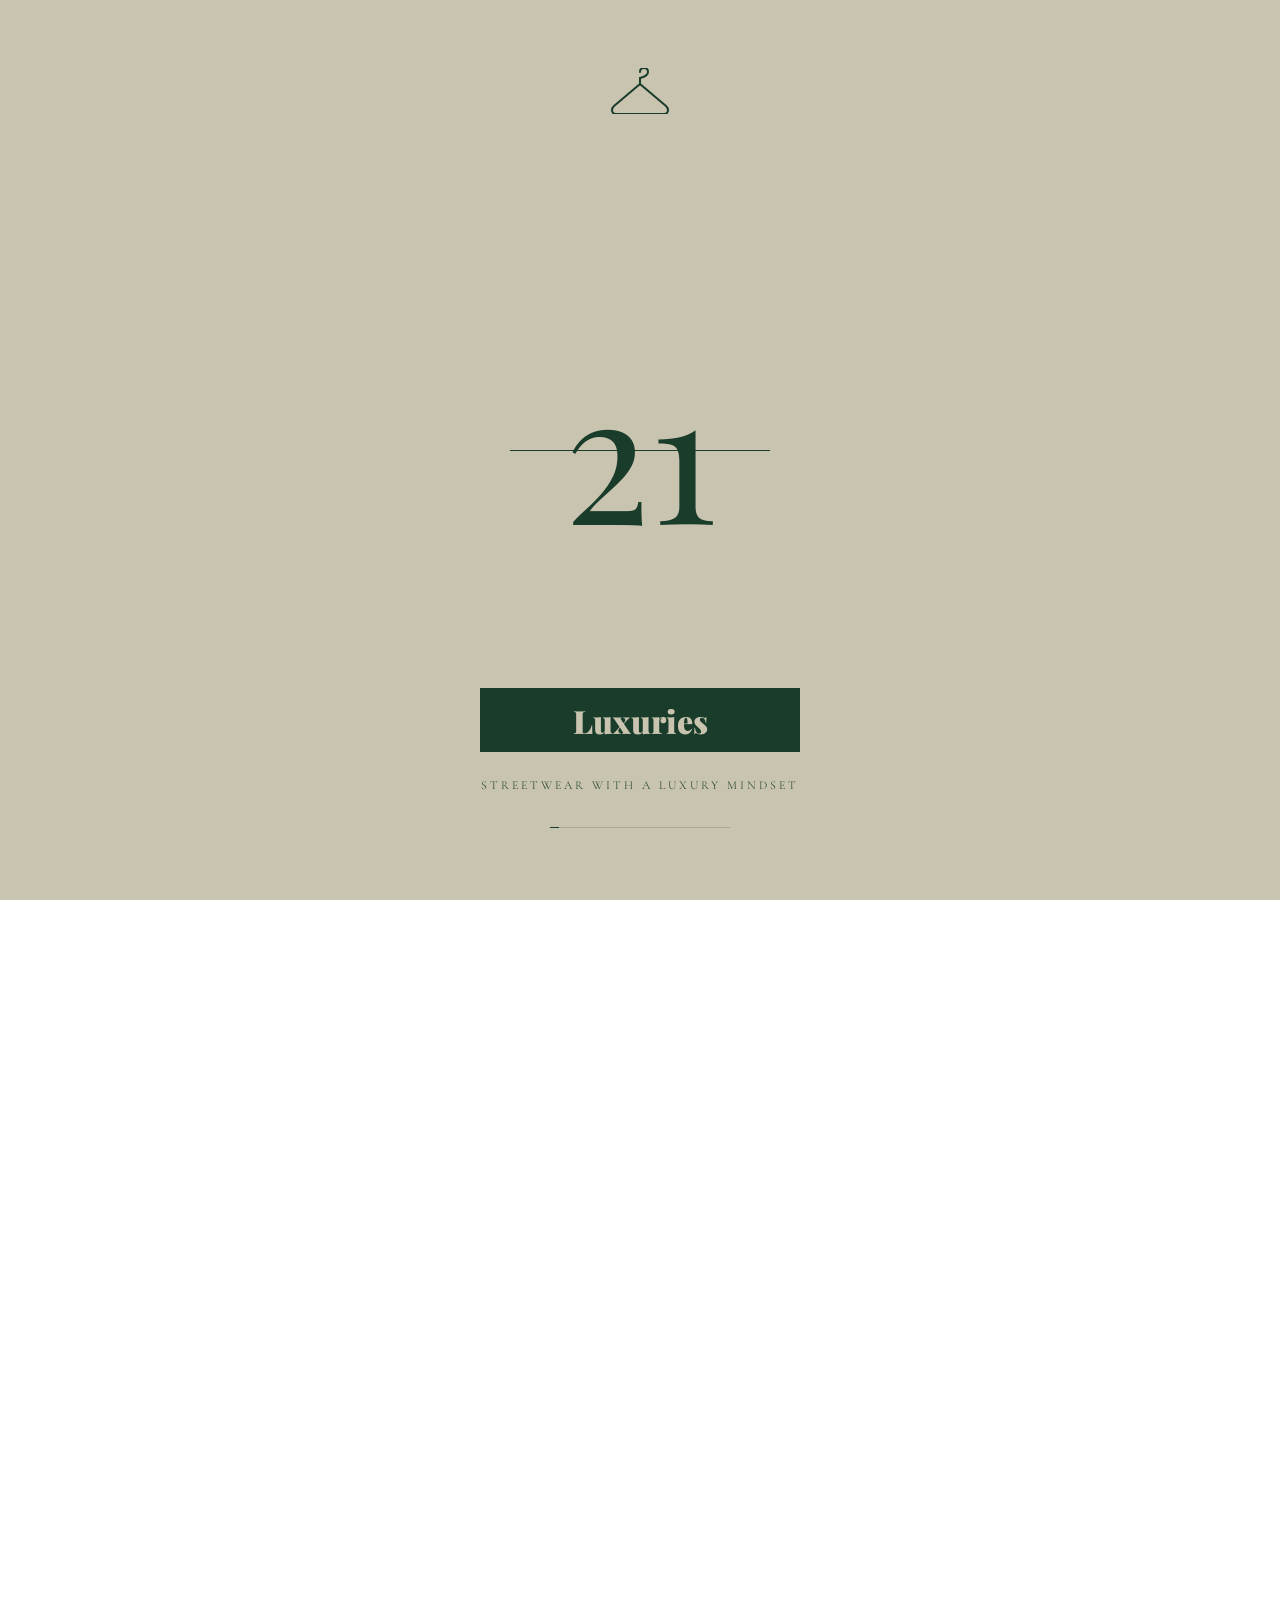
<file: index.html>
<!DOCTYPE html>
<html lang="en">
<head> 
    <meta charset="UTF-8">
    <meta name="viewport" content="width=device-width, initial-scale=1.0">
    <meta http-equiv="X-UA-Compatible" content="ie=edge">
    <title>Home</title>
    <link href="https://fonts.googleapis.com/css?family=Lora:400,700|Montserrat:300" rel="stylesheet">
    <link href="https://fonts.googleapis.com/css?family=Chivo:300,700|Playfair+Display:700i" rel="stylesheet">
    <link href="https://fonts.googleapis.com/css?family=Beth+Ellen&display=swap" rel="stylesheet">
    <link href="https://fonts.googleapis.com/css?family=Nova+Cut|Nova+Script&display=swap" rel="stylesheet">
    <link rel="stylesheet" href="css/style_index.css">
    <link rel="stylesheet" href="css/merlin.css">
    <!-- <link rel="stylesheet" href="css/demo.css"> -->
    <link rel="stylesheet" href="css/nav.css">
    <link rel="stylesheet" href="css/categories.css">
</head> 
<body>
  <!-- navbar -->
    <nav>
      <div class="logo">
        <h3><a href="index.html" class="logo-name">21 Luxuries</a></h3>
      </div>

      <ul class="nav-links">
        <li><a href="index.html">Home</a></li>
        <li><a href="products.html">Products</a></li>
        <li><a href="categories.html">Categories</a></li>
        <li><a href="contact.html">ContactUs</a></li>
        <li><a href="about.html">AboutUs</a></li>
        
      </ul>
      <div class="burger">
        <div class="line1"></div>
        <div class="line2"></div>
        <div class="line3"></div>
      </div>
    </nav>
    <!-- navbar -->

    <!-- ALL THE LINKS WILL GO TO categories.html -->
      <div class="index-main-img">
        <img id="main-index-img" src="images/brand/hero-banner.jpeg" alt="21 luxuries Banner" srcset="">
        <!-- <img id="main-index-img" src="images/index-img/Off-the-Wall.jpg" alt="" srcset=""> -->
      </div>
      
      <br>

      <div class="index-offers-img" id="top-banner">
        <a href="categories.html"><img src="images/index-img/1.png" alt=""></a>
        <a href="categories.html"><img src="images/index-img/2.png" alt=""></a>
        <a href="categories.html"><img src="images/index-img/3.png" alt=""></a>
        <a href="categories.html"><img src="images/index-img/4.png" alt=""></a>
      </div>

      <br><br>

      <div class="index-grid-img-1">
        <a href="categories.html"><img src="images/brand/bn1.jpeg" alt="" srcset=""></a>
        <a href="categories.html"><img src="images/brand/bn3.jpeg" alt="" srcset=""></a>
        <a href="categories.html"><img src="images/brand/bn2.jpeg" alt=""></a>
        <a href="categories.html"><h4 class="info-of-img-below">For the Young, Wild & Stylish</h4></a>          
        <a href="categories.html"><h4 class="info-of-img-below">Just like your way to Conquer</h4></a>
        <a href="categories.html"><h4 class="info-of-img-below">Stands out like the Sun</h4></a>
      </div>
    <!-- ALL THE LINKS WILL GO TO categories.html -->
        
      <br> <br> <br>

      <h2 class="head-of-offer">TRENDING NOW</h2><br>
      <p class="para-of-offer">From the runway to your wadrobe</p>
    
      <br><br>

    <!-- ALL THE LINKS WILL GO TO products.html -->
      <div class="index-grid-img-2">
        <a href="products.html"><img src="images/brand/bn4.jpeg" id="trans-img" alt=""></a> 
        <a href="products.html"><img src="images/brand/bn5.jpeg" alt=""></a>
        <a href="products.html"><img src="images/brand/bn6.jpeg" alt=""></a>
        <a href="products.html"><img src="images/brand/bn7.jpeg" alt="" srcset=""></a>
        <a href="products.html"><img src="images/brand/bn8.jpeg" alt="" srcset=""></a>         
        <a href="products.html"><img src="images/brand/bn9.jpeg" alt="" srcset=""></a>
    </div>

      <h2 class="head-of-offer">STYLES TO STEAL</h2><br>
      <p class="para-of-offer">Inspired by influencer</p>

      <br><br>

      <div class="index-grid-img-3" id="bottom-banner">
        <a href="products.html"><img src="images/index-img/girl1.png" alt=""></a>
        <a href="products.html"><img src="images/index-img/girl2.png" alt="" srcset=""></a>
        <a href="products.html"><img src="images/index-img/girl3.png" alt=""></a>
        <a href="products.html"><img src="images/index-img/girl4.png" alt="" srcset=""></a>
    </div>
    <!-- ALL THE LINKS WILL GO TO products.html -->

      <br><br>

    <!-- FOOTER -->
    <div class="footer-container">
      <div class="footer-1">
        <a href="index.html"><h2>21 LUXURIES🦋</h2></a>
        <br>
        <p><b>ONLINE SHOPPING</b></p>
          <h6>
            Men<br><br>
            Women <br><br>
            Kids <br><br>
            21 Luxuries Exclusive<br><br>
          </h6>
      </div>

      <div class="footer-2">
        <p><b>USEFUL LINKS</b></p>
        <h6>
          Contact Us<br><br>
          FAQ<br><br>
          T&C<br><br>
          Blog<br><br>
          Privacy Policy<br><br>
        </h6>
      </div>

      <div class="footer-3">
        <p><b>100% Original</b> guarantee</p>
          <h6>
            for all products at 21luxuries.com
          </h6>
        <p><b>Return within 1 day</b> of</p>
          <h6>
            receiving you order
          </h6>
        <p><b>Get free delivery</b> for every</p>
          <h6>
            order above 50,000NGN
          </h6>
        <br><br>
      </div>
      
    </div>
    <p class="copy-right"><a href="index.html">21 Luxuries</a>&copy;<script>document.write(new Date().getFullYear())</script></p>
    <br>
  <!-- FOOTER -->

  <script type="text/javascript" src="js/nav.js"></script>
  <script type="text/javascript" src="js/splash.js"></script>
  <script type="text/javascript" src="js/banners.js"></script>
  </body>
</html>
</file>
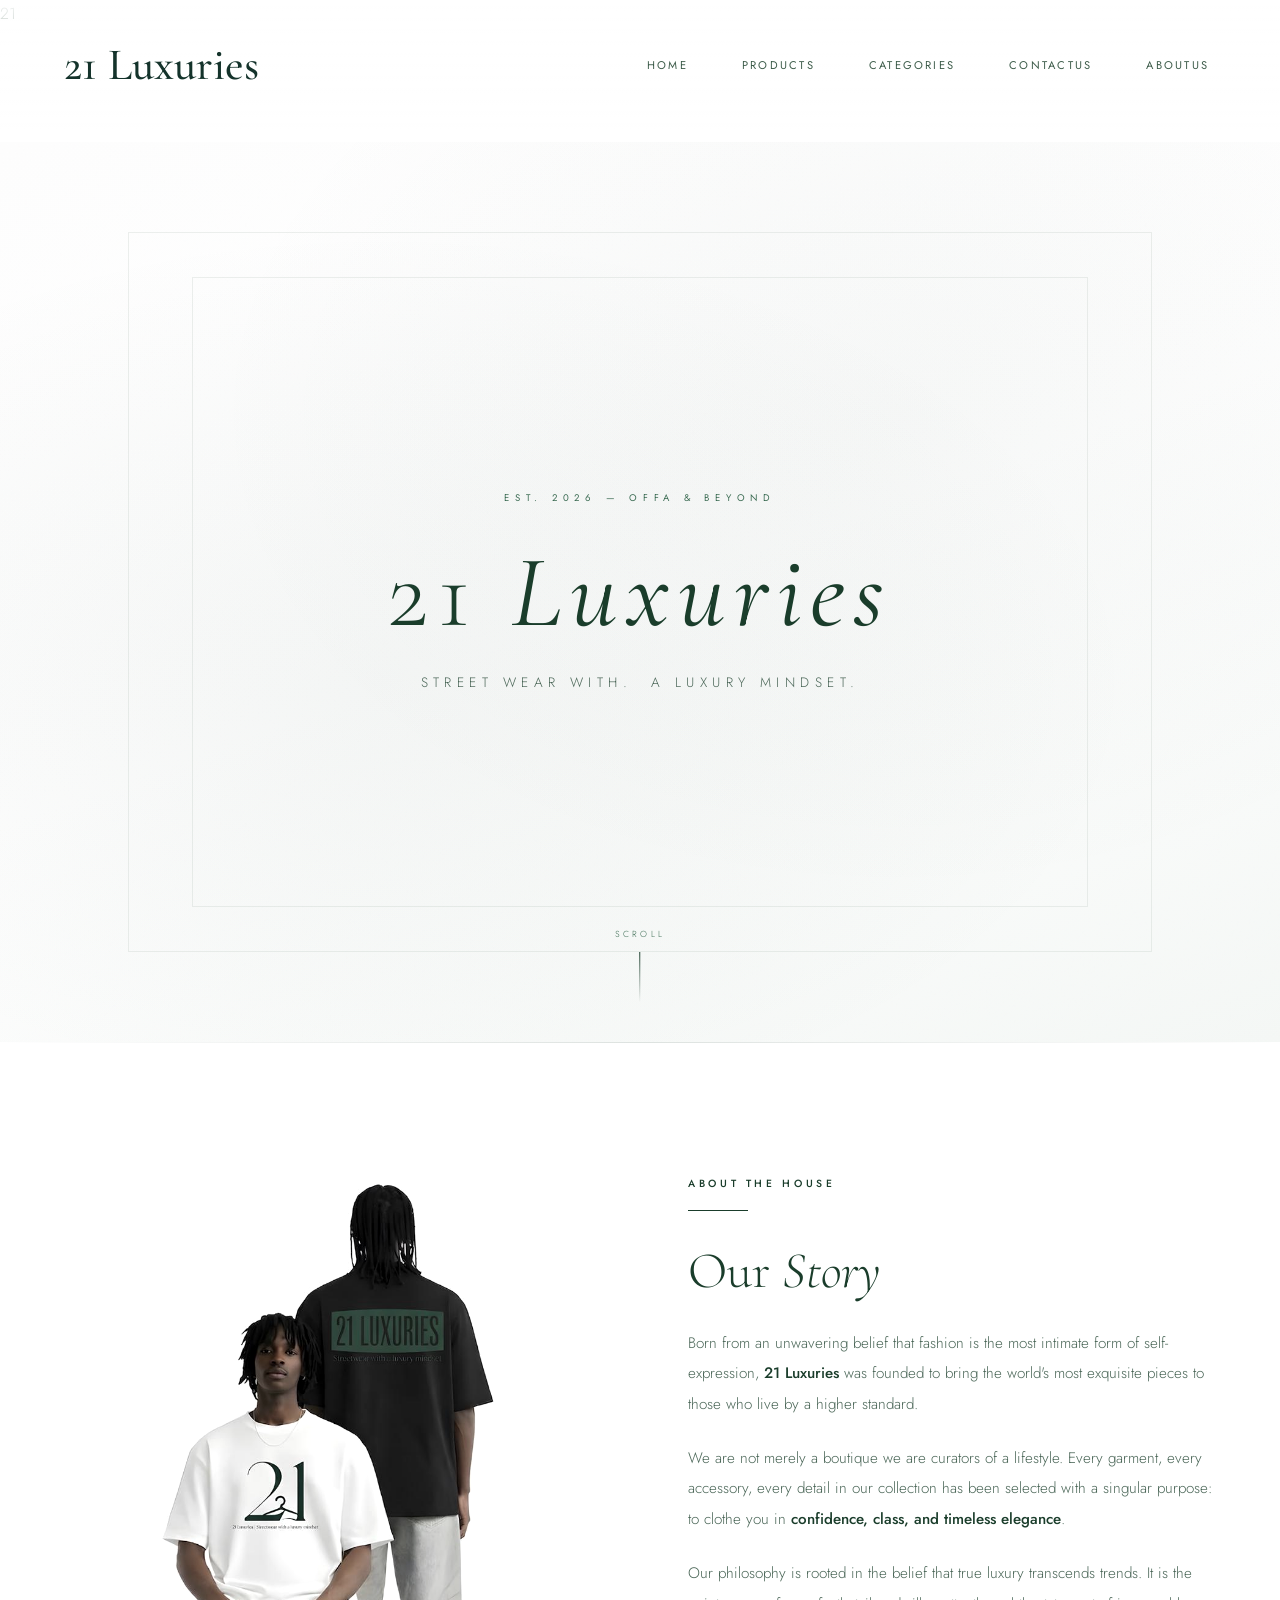
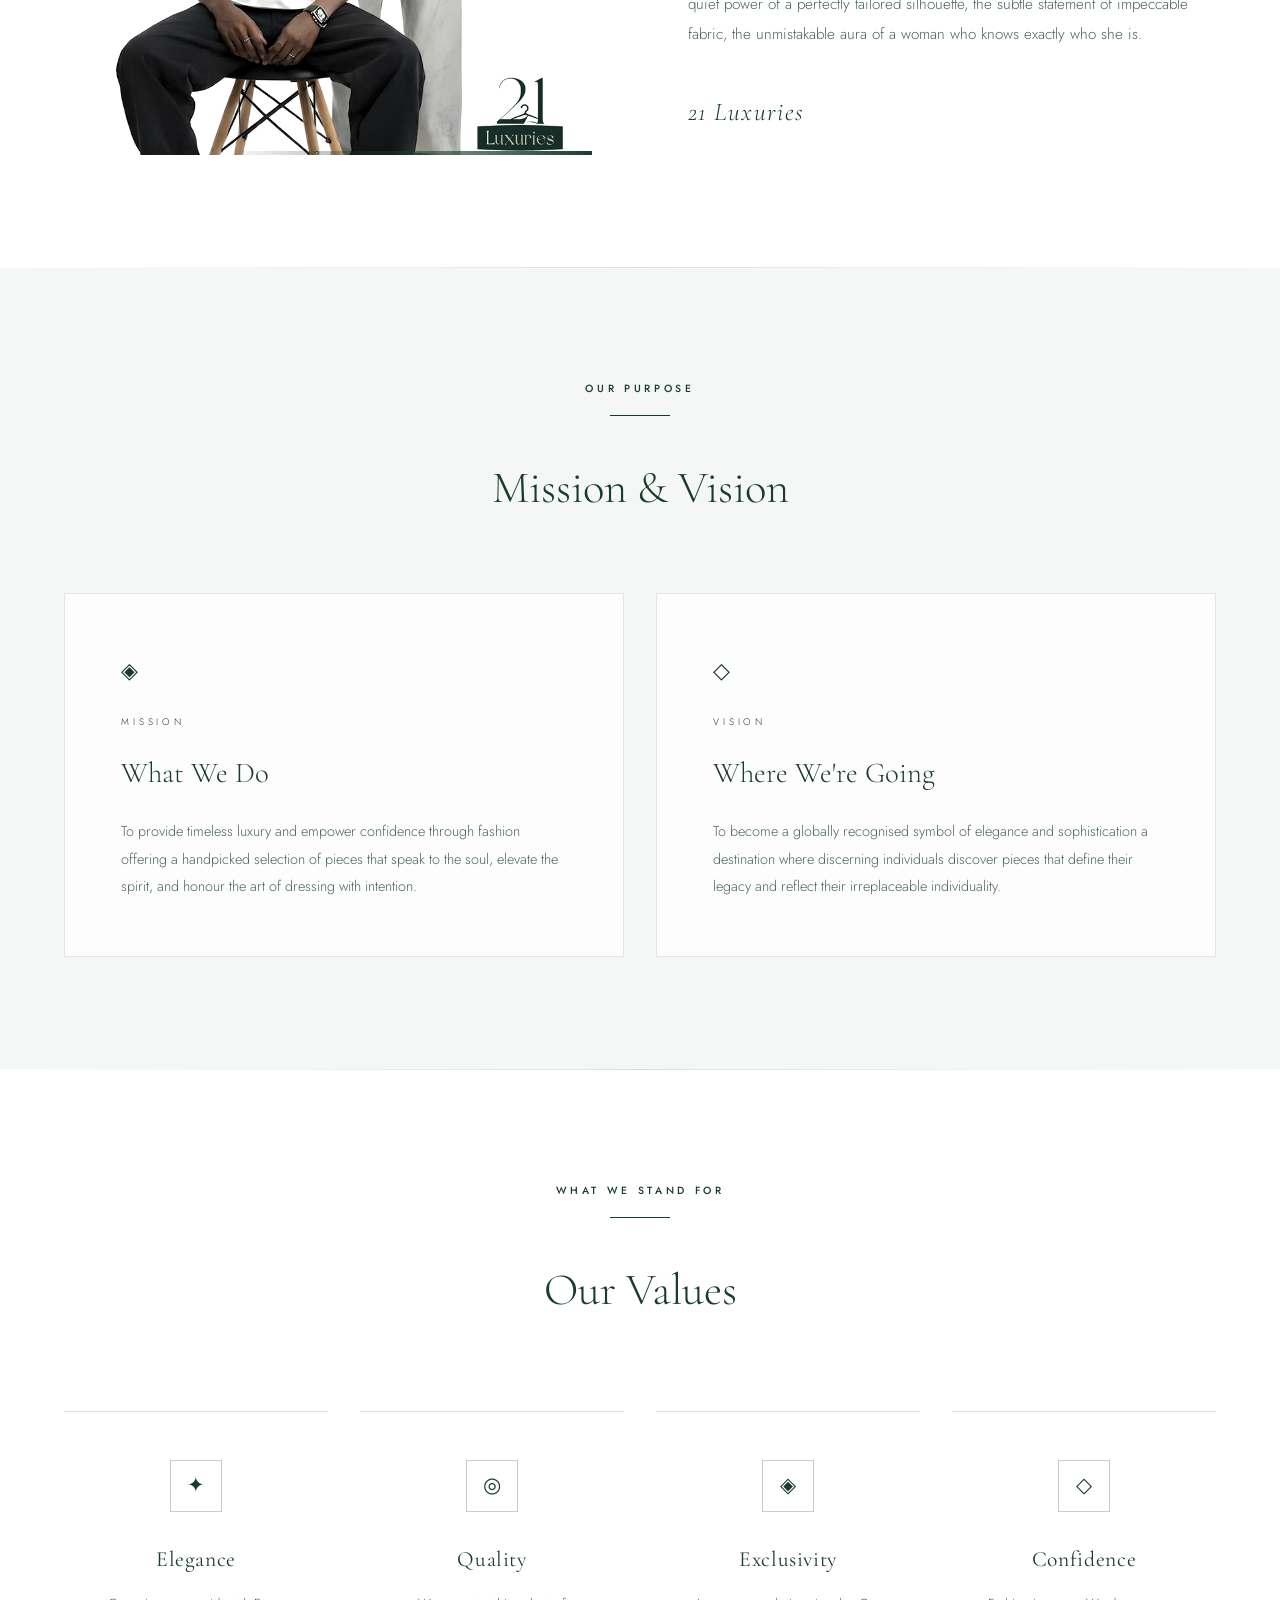
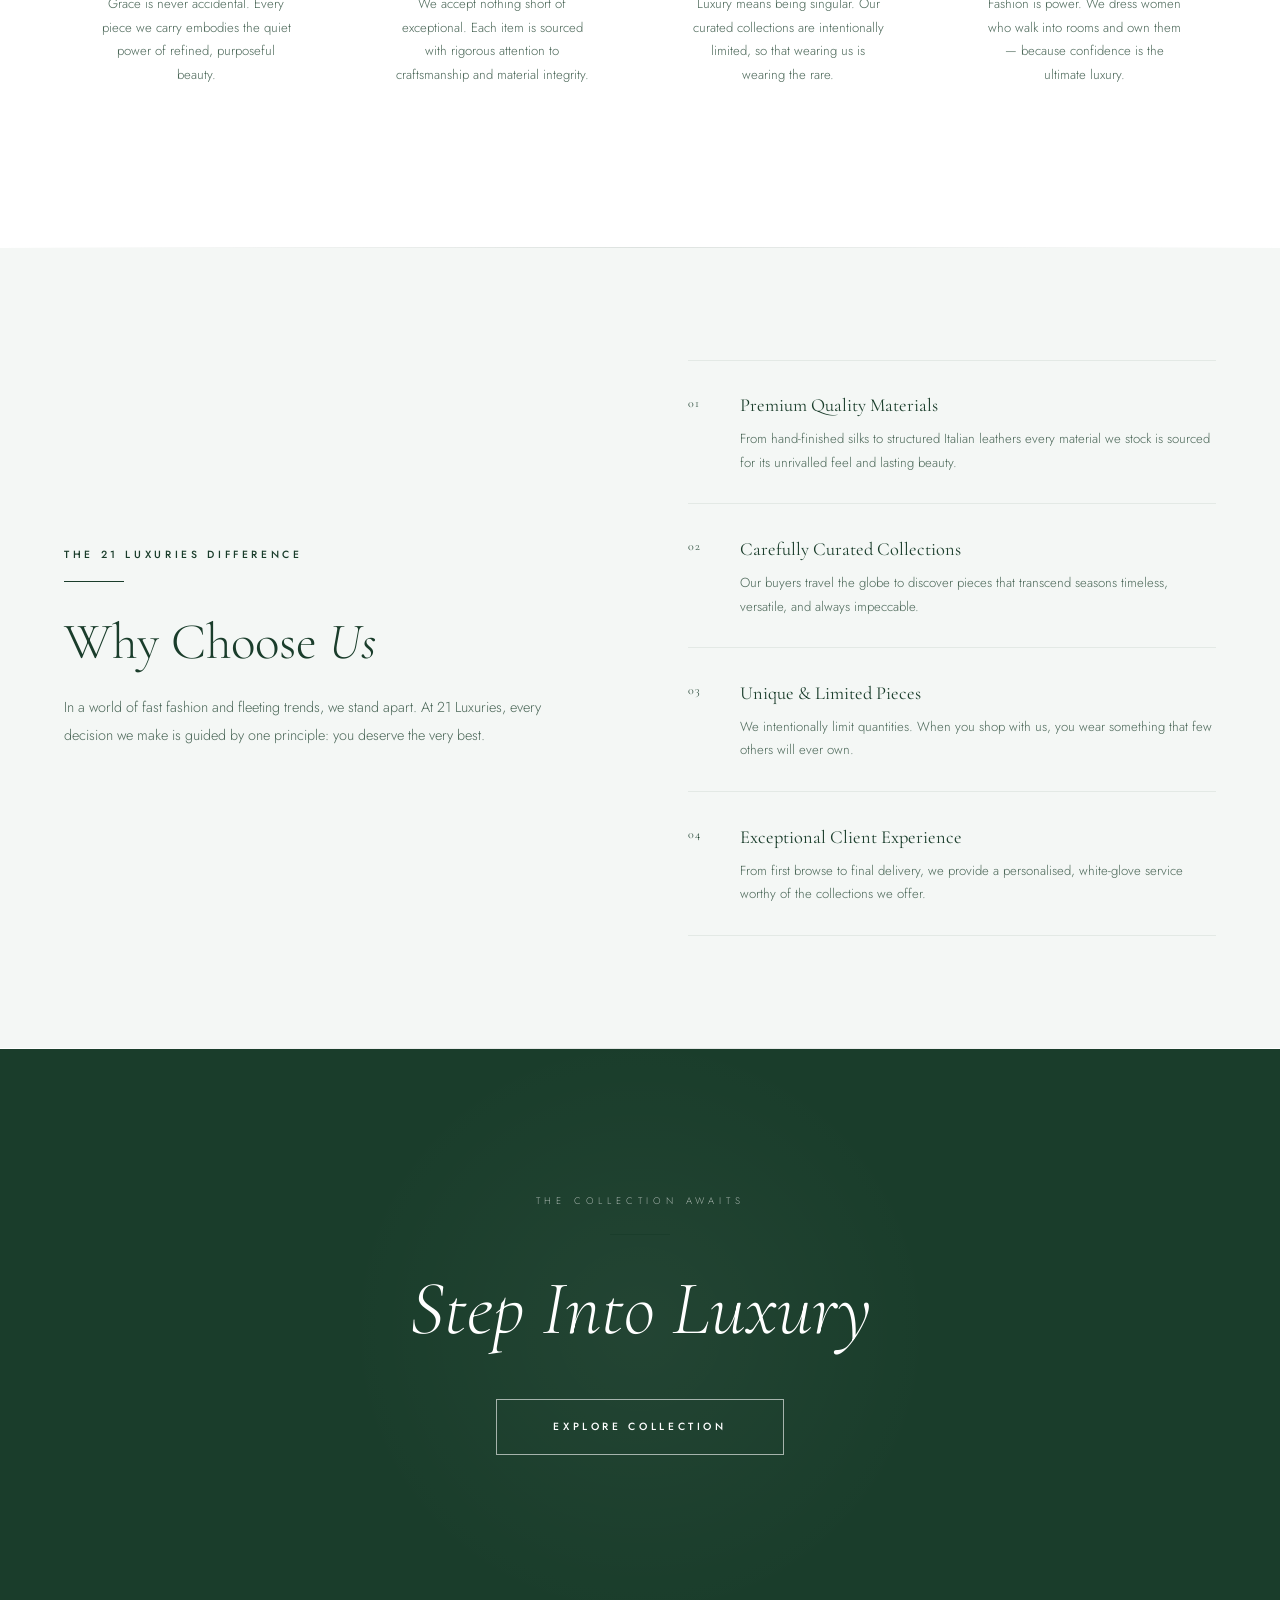
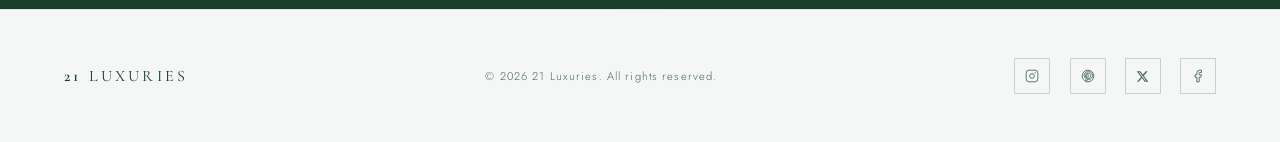
<file: about.html>
<!DOCTYPE html>
<html lang="en">
<head>
  <meta charset="UTF-8" />
  <meta name="viewport" content="width=device-width, initial-scale=1.0"/>
  <title>About Us — 21 Luxuries Boutique</title>
  <link rel="preconnect" href="https://fonts.googleapis.com"/>
  <link rel="preconnect" href="https://fonts.gstatic.com" crossorigin/>
  <link href="https://fonts.googleapis.com/css2?family=Cormorant+Garamond:ital,wght@0,300;0,400;0,500;0,600;1,300;1,400&family=Jost:wght@200;300;400;500&display=swap" rel="stylesheet"/>
  <link rel="stylesheet" href="css/nav.css">
  <style>
    /* =============================================
       CSS CUSTOM PROPERTIES
    ============================================= */
    :root {
      /* Brand: white bg, deep forest green as the primary colour */
      --black:      #ffffff;          /* was page-black → now page-white        */
      --black-soft: #f7f7f5;          /* was dark section bg → now light cream  */
      --black-mid:  #efefec;          /* mid-section bg                         */
      --white:      #1a3d2b;          /* was white text → now brand green text  */
      --off-white:  #f5f3ef;
      --gold:       #1a3d2b;          /* accent colour → brand green            */
      --gold-light: #2d6147;          /* lighter green for hover                */
      --gold-dim:   #3a6b52;          /* muted green                            */
      --gray:       #4a6657;          /* body text → dark green-gray            */
      --gray-light: #3d5c4a;          /* secondary text → medium green          */

      --font-serif: 'Cormorant Garamond', Georgia, serif;
      --font-sans:  'Jost', sans-serif;

      --transition: 0.4s cubic-bezier(0.25, 0.46, 0.45, 0.94);
      --transition-slow: 0.7s cubic-bezier(0.25, 0.46, 0.45, 0.94);
    }

    /* =============================================
       RESET & BASE
    ============================================= */
    *, *::before, *::after {
      margin: 0;
      padding: 0;
      box-sizing: border-box;
    }

    html {
      scroll-behavior: smooth;
      font-size: 16px;
    }

    body {
      background-color: #ffffff;
      color: #1a3d2b;
      font-family: var(--font-sans);
      font-weight: 300;
      line-height: 1.8;
      overflow-x: hidden;
      cursor: default;
    }

    img {
      display: block;
      max-width: 100%;
    }

    a {
      text-decoration: none;
      color: inherit;
    }

    /* =============================================
       SCROLLBAR
    ============================================= */
    ::-webkit-scrollbar { width: 4px; }
    ::-webkit-scrollbar-track { background: #ffffff; }
    ::-webkit-scrollbar-thumb { background: #1a3d2b; border-radius: 2px; }

    /* =============================================
       ANIMATIONS
    ============================================= */
    @keyframes fadeInUp {
      from { opacity: 0; transform: translateY(40px); }
      to   { opacity: 1; transform: translateY(0);    }
    }

    @keyframes fadeIn {
      from { opacity: 0; }
      to   { opacity: 1; }
    }

    @keyframes lineExpand {
      from { width: 0; }
      to   { width: 60px; }
    }

    @keyframes shimmer {
      0%   { background-position: -200% center; }
      100% { background-position:  200% center; }
    }

    .fade-in {
      opacity: 0;
      transform: translateY(30px);
      transition: opacity 0.8s ease, transform 0.8s ease;
    }

    .fade-in.visible {
      opacity: 1;
      transform: translateY(0);
    }

    /* =============================================
       GOLD DIVIDER
    ============================================= */
    .gold-line {
      width: 60px;
      height: 1px;
      background: #1a3d2b;
      margin: 0 auto 2rem;
    }

    .gold-line--left {
      margin-left: 0;
    }

    /* =============================================
       SECTION LABEL
    ============================================= */
    .section-label {
      font-family: var(--font-sans);
      font-size: 0.65rem;
      font-weight: 500;
      letter-spacing: 0.35em;
      text-transform: uppercase;
      color: #1a3d2b;
      margin-bottom: 1rem;
    }

    /* =============================================
       NAVIGATION
    ============================================= */
    nav {
      position: fixed;
      top: 0; left: 0; right: 0;
      z-index: 100;
      display: flex;
      align-items: center;
      justify-content: space-between;
      padding: 1.5rem 4rem;
      background: linear-gradient(to bottom, rgba(255,255,255,0.97), rgba(255,255,255,0.0));
      transition: background var(--transition);
    }

    nav.scrolled {
      background: rgba(255,255,255,0.98);
      border-bottom: 1px solid rgba(26,61,43,0.12);
      box-shadow: 0 2px 20px rgba(26,61,43,0.06);
    }

    .nav-brand {
      font-family: var(--font-serif);
      font-size: 1.1rem;
      font-weight: 400;
      letter-spacing: 0.2em;
      text-transform: uppercase;
      color: #1a3d2b;
    }

    .nav-brand span {
      color: #1a3d2b;
      font-weight: 600;
    }

    .nav-links {
      display: flex;
      gap: 2.5rem;
      list-style: none;
    }

    .nav-links a {
      font-size: 0.7rem;
      font-weight: 400;
      letter-spacing: 0.2em;
      text-transform: uppercase;
      color: #3d5c4a;
      transition: color var(--transition);
      position: relative;
    }

    .nav-links a::after {
      content: '';
      position: absolute;
      bottom: -3px; left: 0;
      width: 0; height: 1px;
      background: #1a3d2b;
      transition: width var(--transition);
    }

    .nav-links a:hover { color: #1a3d2b; }
    .nav-links a:hover::after { width: 100%; }

    /* =============================================
       HERO SECTION
    ============================================= */
    .hero {
      position: relative;
      height: 100vh;
      min-height: 700px;
      display: flex;
      align-items: center;
      justify-content: center;
      text-align: center;
      overflow: hidden;
    }

    /* Hero: white bg with subtle green radial glow */
    .hero-bg {
      position: absolute;
      inset: 0;
      background:
        radial-gradient(ellipse at 30% 60%, rgba(26,61,43,0.05) 0%, transparent 60%),
        radial-gradient(ellipse at 70% 30%, rgba(26,61,43,0.04) 0%, transparent 55%),
        linear-gradient(160deg, #fdfdfd 0%, #ffffff 50%, #f4f7f5 100%);
    }

    /* Subtle noise texture */
    .hero-bg::after {
      content: '';
      position: absolute;
      inset: 0;
      background-image: url("data:image/svg+xml,%3Csvg viewBox='0 0 512 512' xmlns='http://www.w3.org/2000/svg'%3E%3Cfilter id='n'%3E%3CfeTurbulence type='fractalNoise' baseFrequency='0.75' numOctaves='4' stitchTiles='stitch'/%3E%3C/filter%3E%3Crect width='100%25' height='100%25' filter='url(%23n)' opacity='0.025'/%3E%3C/svg%3E");
      opacity: 0.5;
    }

    /* Decorative geometric lines */
    .hero-decor {
      position: absolute;
      inset: 0;
      overflow: hidden;
      pointer-events: none;
    }

    .hero-decor::before,
    .hero-decor::after {
      content: '';
      position: absolute;
      border: 1px solid rgba(26,61,43,0.08);
    }

    .hero-decor::before {
      top: 10%; left: 10%;
      right: 10%; bottom: 10%;
    }

    .hero-decor::after {
      top: 15%; left: 15%;
      right: 15%; bottom: 15%;
    }

    .hero-content {
      position: relative;
      z-index: 2;
      animation: fadeInUp 1.4s ease forwards;
    }

    .hero-eyebrow {
      font-family: var(--font-sans);
      font-size: 0.6rem;
      font-weight: 400;
      letter-spacing: 0.6em;
      text-transform: uppercase;
      color: #3a6b52;
      margin-bottom: 2rem;
      opacity: 0;
      animation: fadeIn 1s ease 0.4s forwards;
    }

    .hero-title {
      font-family: var(--font-serif);
      font-size: clamp(3.5rem, 8vw, 7rem);
      font-weight: 300;
      line-height: 1.05;
      letter-spacing: 0.08em;
      color: #1a3d2b;
      margin-bottom: 1.5rem;
      opacity: 0;
      animation: fadeInUp 1.2s ease 0.3s forwards;
    }

    .hero-title em {
      font-style: italic;
      color: #1a3d2b;
      font-weight: 400;
    }

    .hero-tagline {
      font-family: var(--font-sans);
      font-size: clamp(0.7rem, 1.5vw, 0.85rem);
      font-weight: 300;
      letter-spacing: 0.4em;
      text-transform: uppercase;
      color: #4a6657;
      opacity: 0;
      animation: fadeIn 1s ease 0.9s forwards;
    }

    .hero-scroll {
      position: absolute;
      bottom: 2.5rem; left: 50%;
      transform: translateX(-50%);
      z-index: 2;
      display: flex;
      flex-direction: column;
      align-items: center;
      gap: 0.6rem;
      opacity: 0;
      animation: fadeIn 1s ease 1.5s forwards;
    }

    .hero-scroll span {
      font-size: 0.55rem;
      letter-spacing: 0.35em;
      text-transform: uppercase;
      color: #3a6b52;
    }

    .hero-scroll-line {
      width: 1px;
      height: 50px;
      background: linear-gradient(to bottom, #1a3d2b, transparent);
      animation: pulse 2s ease infinite;
    }

    @keyframes pulse {
      0%, 100% { opacity: 0.4; }
      50%       { opacity: 1;   }
    }

    /* =============================================
       SECTION WRAPPER
    ============================================= */
    section {
      padding: 7rem 4rem;
    }

    .container {
      max-width: 1200px;
      margin: 0 auto;
    }

    .section-divider {
      width: 100%;
      height: 1px;
      background: linear-gradient(to right, transparent, rgba(26,61,43,0.15), transparent);
      margin: 0;
    }

    /* =============================================
       ABOUT SECTION
    ============================================= */
    .about {
      background: #ffffff;
    }

    .about-grid {
      display: grid;
      grid-template-columns: 1fr 1fr;
      gap: 6rem;
      align-items: center;
    }

    .about-image-wrap {
      position: relative;
      overflow: hidden;
    }

    .about-image-wrap::before {
      content: '';
      position: absolute;
      top: -1.5rem; left: -1.5rem;
      right: 1.5rem; bottom: 1.5rem;
      border: 1px solid rgba(26,61,43,0.2);
      z-index: 0;
      transition: transform var(--transition-slow);
    }

    .about-image-wrap:hover::before {
      transform: translate(6px, 6px);
    }

    .about-image-wrap img {
      position: relative;
      z-index: 1;
      width: 100%;
      height: 600px;
      object-fit: cover;
      filter: grayscale(20%) contrast(1.05);
      transition: transform var(--transition-slow), filter var(--transition-slow);
    }

    .about-image-wrap:hover img {
      transform: scale(1.04);
      filter: grayscale(0%) contrast(1.05);
    }

    /* Green ribbon on image */
    .about-image-wrap::after {
      content: '';
      position: absolute;
      bottom: 0; right: 0;
      width: 70%; height: 4px;
      background: linear-gradient(to right, transparent, #1a3d2b);
      z-index: 2;
    }

    .about-text { padding: 1rem 0; }

    .about-heading {
      font-family: var(--font-serif);
      font-size: clamp(2.8rem, 4vw, 4.2rem);
      font-weight: 300;
      line-height: 1.1;
      margin-bottom: 1.8rem;
      color: #1a3d2b;
    }

    .about-heading em {
      font-style: italic;
      color: #1a3d2b;
    }

    .about-body {
      font-size: 0.95rem;
      color: #4a6657;
      line-height: 2;
      margin-bottom: 1.5rem;
    }

    .about-body strong {
      color: #1a3d2b;
      font-weight: 500;
    }

    .about-signature {
      font-family: var(--font-serif);
      font-size: 1.6rem;
      font-style: italic;
      color: #1a3d2b;
      margin-top: 2.5rem;
      letter-spacing: 0.05em;
    }

    /* =============================================
       MISSION & VISION
    ============================================= */
    .mv-section {
      background: #f4f7f5;
    }

    .mv-header {
      text-align: center;
      margin-bottom: 4rem;
    }

    .mv-heading {
      font-family: var(--font-serif);
      font-size: clamp(2.2rem, 3.5vw, 3.2rem);
      font-weight: 300;
      color: #1a3d2b;
    }

    .mv-grid {
      display: grid;
      grid-template-columns: 1fr 1fr;
      gap: 2rem;
    }

    .mv-card {
      position: relative;
      padding: 3.5rem;
      border: 1px solid rgba(26,61,43,0.12);
      background: rgba(255,255,255,0.8);
      overflow: hidden;
      transition: border-color var(--transition), transform var(--transition), box-shadow var(--transition);
    }

    .mv-card::before {
      content: '';
      position: absolute;
      inset: 0;
      background: linear-gradient(135deg, rgba(26,61,43,0.04) 0%, transparent 60%);
      opacity: 0;
      transition: opacity var(--transition);
    }

    .mv-card:hover {
      border-color: rgba(26,61,43,0.35);
      transform: translateY(-6px);
      box-shadow: 0 25px 60px rgba(26,61,43,0.1), 0 0 0 1px rgba(26,61,43,0.06);
    }

    .mv-card:hover::before { opacity: 1; }

    .mv-card-icon {
      font-size: 1.4rem;
      color: #1a3d2b;
      margin-bottom: 1.5rem;
      display: block;
    }

    .mv-card-label {
      font-size: 0.6rem;
      letter-spacing: 0.4em;
      text-transform: uppercase;
      color: #1a3d2b;
      margin-bottom: 1rem;
    }

    .mv-card-title {
      font-family: var(--font-serif);
      font-size: 1.8rem;
      font-weight: 300;
      color: #1a3d2b;
      margin-bottom: 1.2rem;
    }

    .mv-card-text {
      font-size: 0.9rem;
      color: #4a6657;
      line-height: 1.9;
    }

    /* =============================================
       VALUES SECTION
    ============================================= */
    .values-section {
      background: #ffffff;
    }

    .values-header {
      text-align: center;
      margin-bottom: 5rem;
    }

    .values-heading {
      font-family: var(--font-serif);
      font-size: clamp(2.2rem, 3.5vw, 3.2rem);
      font-weight: 300;
      color: #1a3d2b;
    }

    .values-grid {
      display: grid;
      grid-template-columns: repeat(4, 1fr);
      gap: 2rem;
    }

    .value-card {
      padding: 3rem 2rem;
      text-align: center;
      border-top: 1px solid rgba(26,61,43,0.15);
      position: relative;
      transition: transform var(--transition);
    }

    .value-card::after {
      content: '';
      position: absolute;
      top: -1px; left: 0;
      width: 0; height: 1px;
      background: #1a3d2b;
      transition: width var(--transition-slow);
    }

    .value-card:hover { transform: translateY(-5px); }
    .value-card:hover::after { width: 100%; }

    .value-icon {
      width: 52px; height: 52px;
      margin: 0 auto 1.8rem;
      display: flex;
      align-items: center;
      justify-content: center;
      border: 1px solid rgba(26,61,43,0.25);
      color: #1a3d2b;
      font-size: 1.3rem;
      transition: background var(--transition), border-color var(--transition);
    }

    .value-card:hover .value-icon {
      background: rgba(26,61,43,0.07);
      border-color: #1a3d2b;
    }

    .value-title {
      font-family: var(--font-serif);
      font-size: 1.35rem;
      font-weight: 400;
      color: #1a3d2b;
      margin-bottom: 0.8rem;
      letter-spacing: 0.03em;
    }

    .value-text {
      font-size: 0.82rem;
      color: #4a6657;
      line-height: 1.8;
    }

    /* =============================================
       WHY CHOOSE US
    ============================================= */
    .why-section {
      background: #f4f7f5;
    }

    .why-inner {
      display: grid;
      grid-template-columns: 1fr 1fr;
      gap: 6rem;
      align-items: center;
    }

    .why-text-col {}

    .why-heading {
      font-family: var(--font-serif);
      font-size: clamp(2.5rem, 4vw, 3.8rem);
      font-weight: 300;
      line-height: 1.1;
      color: #1a3d2b;
      margin-bottom: 1.5rem;
    }

    .why-heading em {
      font-style: italic;
      color: #1a3d2b;
    }

    .why-intro {
      font-size: 0.9rem;
      color: #4a6657;
      line-height: 1.9;
      margin-bottom: 0;
    }

    .why-features {
      display: flex;
      flex-direction: column;
      gap: 0;
    }

    .why-feature {
      display: flex;
      align-items: flex-start;
      gap: 1.5rem;
      padding: 1.8rem 0;
      border-bottom: 1px solid rgba(26,61,43,0.08);
      transition: padding-left var(--transition);
      cursor: default;
    }

    .why-feature:first-child { border-top: 1px solid rgba(26,61,43,0.08); }

    .why-feature:hover { padding-left: 0.6rem; }

    .why-feature-num {
      font-family: var(--font-serif);
      font-size: 0.75rem;
      color: #1a3d2b;
      letter-spacing: 0.1em;
      min-width: 28px;
      padding-top: 0.2rem;
    }

    .why-feature-content {}

    .why-feature-title {
      font-family: var(--font-serif);
      font-size: 1.15rem;
      font-weight: 400;
      color: #1a3d2b;
      margin-bottom: 0.3rem;
    }

    .why-feature-text {
      font-size: 0.82rem;
      color: #4a6657;
      line-height: 1.8;
    }

    /* =============================================
       CTA SECTION
    ============================================= */
    .cta-section {
      background: #1a3d2b;
      text-align: center;
      padding: 9rem 4rem;
      position: relative;
      overflow: hidden;
    }

    .cta-section::before {
      content: '';
      position: absolute;
      top: 50%; left: 50%;
      transform: translate(-50%, -50%);
      width: 600px; height: 600px;
      background: radial-gradient(ellipse, rgba(255,255,255,0.04) 0%, transparent 70%);
      pointer-events: none;
    }

    .cta-eyebrow {
      font-size: 0.6rem;
      letter-spacing: 0.5em;
      text-transform: uppercase;
      color: rgba(255,255,255,0.6);
      margin-bottom: 1.5rem;
    }

    .cta-heading {
      font-family: var(--font-serif);
      font-size: clamp(3rem, 6vw, 5.5rem);
      font-weight: 300;
      font-style: italic;
      color: #ffffff;
      margin-bottom: 3rem;
      line-height: 1.1;
    }

    .btn-luxury {
      display: inline-block;
      padding: 1.1rem 3.5rem;
      font-family: var(--font-sans);
      font-size: 0.65rem;
      font-weight: 500;
      letter-spacing: 0.35em;
      text-transform: uppercase;
      color: #ffffff;
      border: 1px solid rgba(255,255,255,0.6);
      background: transparent;
      cursor: pointer;
      position: relative;
      overflow: hidden;
      transition: color var(--transition);
    }

    .btn-luxury::before {
      content: '';
      position: absolute;
      inset: 0;
      background: #ffffff;
      transform: scaleX(0);
      transform-origin: left;
      transition: transform var(--transition);
    }

    .btn-luxury:hover { color: #1a3d2b; }
    .btn-luxury:hover::before { transform: scaleX(1); }

    .btn-luxury span {
      position: relative;
      z-index: 1;
    }

    /* =============================================
       FOOTER
    ============================================= */
    footer {
      background: #f4f7f5;
      border-top: 1px solid rgba(26,61,43,0.1);
      padding: 3rem 4rem;
    }

    .footer-inner {
      max-width: 1200px;
      margin: 0 auto;
      display: flex;
      align-items: center;
      justify-content: space-between;
      flex-wrap: wrap;
      gap: 1.5rem;
    }

    .footer-brand {
      font-family: var(--font-serif);
      font-size: 1rem;
      font-weight: 400;
      letter-spacing: 0.2em;
      text-transform: uppercase;
      color: #1a3d2b;
    }

    .footer-brand span { color: #1a3d2b; font-weight: 600; }

    .footer-copy {
      font-size: 0.7rem;
      color: #4a6657;
      letter-spacing: 0.1em;
    }

    .footer-social {
      display: flex;
      gap: 1.2rem;
    }

    .social-link {
      width: 36px; height: 36px;
      display: flex;
      align-items: center;
      justify-content: center;
      border: 1px solid rgba(26,61,43,0.2);
      color: #4a6657;
      font-size: 0.75rem;
      transition: border-color var(--transition), color var(--transition), background var(--transition);
    }

    .social-link:hover {
      border-color: #1a3d2b;
      color: #1a3d2b;
      background: rgba(26,61,43,0.06);
    }

    /* =============================================
       RESPONSIVE
    ============================================= */
    @media (max-width: 1024px) {
      nav { padding: 1.5rem 2.5rem; }
      section { padding: 5rem 2.5rem; }

      .about-grid,
      .mv-grid,
      .why-inner { grid-template-columns: 1fr; gap: 3rem; }

      .values-grid { grid-template-columns: repeat(2, 1fr); }

      .about-image-wrap img { height: 420px; }
      .about-image-wrap::before { display: none; }
    }

    @media (max-width: 768px) {
      nav { padding: 1.2rem 1.5rem; }
      /* .nav-links { display: none; } */
      section { padding: 4rem 1.5rem; }

      .hero-title { font-size: clamp(2.8rem, 10vw, 4.5rem); }

      .values-grid { grid-template-columns: 1fr 1fr; }

      .cta-section { padding: 6rem 1.5rem; }

      footer { padding: 2.5rem 1.5rem; }
      .footer-inner { flex-direction: column; text-align: center; }
    }

    @media (max-width: 480px) {
      .values-grid { grid-template-columns: 1fr; }
      .mv-grid { grid-template-columns: 1fr; }
    }
  </style>
</head>

<body>

  <!-- ========== NAVIGATION ========== -->
  <!-- <nav id="navbar">
    <div class="nav-brand"><span>21</span> Luxuries</div>
    <ul class="nav-links">
      <li><a href="#about">Our Story</a></li>
      <li><a href="#mission">Mission</a></li>
      <li><a href="#values">Values</a></li>
      <li><a href="#why">Why Us</a></li>
      <li><a href="#cta">Collection</a></li>
    </ul>
  </nav> -->

  <!-- navbar -->
    <nav>
      <div class="logo">
        <h3><a href="index.html" class="logo-name">21 Luxuries</a></h3>
      </div>

      <ul class="nav-links">
        <li><a href="index.html">Home</a></li>
        <li><a href="products.html">Products</a></li>
        <li><a href="categories.html">Categories</a></li>
        <li><a href="contact.html">ContactUs</a></li>
        <li><a href="about.html">AboutUs</a></li>
        
      </ul>
      <div class="burger">
        <div class="line1"></div>
        <div class="line2"></div>
        <div class="line3"></div>
      </div>
    </nav>
    <!-- navbar -->
  
  <!-- ========== HERO ========== -->
  <section class="hero" id="home">
    <div class="hero-bg"></div>
    <div class="hero-decor"></div>

    <div class="hero-content">
      <p class="hero-eyebrow">Est. 2026 — Offa &amp; Beyond</p>
      <h1 class="hero-title">21 <em>Luxuries</em><br></h1>
      <p class="hero-tagline">Street Wear With. &nbsp;a Luxury mindset.</p>
    </div>

    <div class="hero-scroll">
      <span>Scroll</span>
      <div class="hero-scroll-line"></div>
    </div>
  </section>

  <div class="section-divider"></div>

  <!-- ========== ABOUT ========== -->
  <section class="about" id="about">
    <div class="container">
      <div class="about-grid">

        <!-- Image Column -->
        <div class="about-image-wrap fade-in">
          <img
            src="/images/brand/21 luxuries.jpeg"
            loading="lazy"
          />
        </div>

        <!-- Text Column -->
        <div class="about-text fade-in">
          <p class="section-label">About the House</p>
          <div class="gold-line gold-line--left"></div>
          <h2 class="about-heading">Our <em>Story</em></h2>

          <p class="about-body">
            Born from an unwavering belief that fashion is the most intimate form of self-expression,
            <strong>21 Luxuries </strong> was founded to bring the world's most exquisite pieces
            to those who live by a higher standard.
          </p>
          <p class="about-body">
            We are not merely a boutique  we are curators of a lifestyle. Every garment,
            every accessory, every detail in our collection has been selected with a singular purpose:
            to clothe you in <strong>confidence, class, and timeless elegance</strong>.
          </p>
          <p class="about-body">
            Our philosophy is rooted in the belief that true luxury transcends trends. It is the quiet
            power of a perfectly tailored silhouette, the subtle statement of impeccable fabric,
            the unmistakable aura of a woman who knows exactly who she is.
          </p>

          <div class="about-signature">21 Luxuries</div>
        </div>

      </div>
    </div>
  </section>

  <div class="section-divider"></div>

  <!-- ========== MISSION & VISION ========== -->
  <section class="mv-section" id="mission">
    <div class="container">

      <div class="mv-header fade-in">
        <p class="section-label">Our Purpose</p>
        <div class="gold-line"></div>
        <h2 class="mv-heading">Mission &amp; Vision</h2>
      </div>

      <div class="mv-grid">

        <div class="mv-card fade-in">
          <span class="mv-card-icon">◈</span>
          <p class="mv-card-label">Mission</p>
          <h3 class="mv-card-title">What We Do</h3>
          <p class="mv-card-text">
            To provide timeless luxury and empower confidence through fashion offering
            a handpicked selection of pieces that speak to the soul, elevate the spirit,
            and honour the art of dressing with intention.
          </p>
        </div>

        <div class="mv-card fade-in">
          <span class="mv-card-icon">◇</span>
          <p class="mv-card-label">Vision</p>
          <h3 class="mv-card-title">Where We're Going</h3>
          <p class="mv-card-text">
            To become a globally recognised symbol of elegance and sophistication
            a destination where discerning individuals discover pieces that define
            their legacy and reflect their irreplaceable individuality.
          </p>
        </div>

      </div>
    </div>
  </section>

  <div class="section-divider"></div>

  <!-- ========== VALUES ========== -->
  <section class="values-section" id="values">
    <div class="container">

      <div class="values-header fade-in">
        <p class="section-label">What We Stand For</p>
        <div class="gold-line"></div>
        <h2 class="values-heading">Our Values</h2>
      </div>

      <div class="values-grid">

        <div class="value-card fade-in">
          <div class="value-icon">✦</div>
          <h3 class="value-title">Elegance</h3>
          <p class="value-text">Grace is never accidental. Every piece we carry embodies the quiet power of refined, purposeful beauty.</p>
        </div>

        <div class="value-card fade-in">
          <div class="value-icon">◎</div>
          <h3 class="value-title">Quality</h3>
          <p class="value-text">We accept nothing short of exceptional. Each item is sourced with rigorous attention to craftsmanship and material integrity.</p>
        </div>

        <div class="value-card fade-in">
          <div class="value-icon">◈</div>
          <h3 class="value-title">Exclusivity</h3>
          <p class="value-text">Luxury means being singular. Our curated collections are intentionally limited, so that wearing us is wearing the rare.</p>
        </div>

        <div class="value-card fade-in">
          <div class="value-icon">◇</div>
          <h3 class="value-title">Confidence</h3>
          <p class="value-text">Fashion is power. We dress women who walk into rooms and own them — because confidence is the ultimate luxury.</p>
        </div>

      </div>
    </div>
  </section>

  <div class="section-divider"></div>

  <!-- ========== WHY CHOOSE US ========== -->
  <section class="why-section" id="why">
    <div class="container">
      <div class="why-inner">

        <div class="why-text-col fade-in">
          <p class="section-label">The 21 Luxuries Difference</p>
          <div class="gold-line gold-line--left"></div>
          <h2 class="why-heading">Why Choose <em>Us</em></h2>
          <p class="why-intro">
            In a world of fast fashion and fleeting trends, we stand apart.
            At 21 Luxuries, every decision we make is guided by one principle:
            you deserve the very best.
          </p>
        </div>

        <div class="why-features fade-in">

          <div class="why-feature">
            <span class="why-feature-num">01</span>
            <div class="why-feature-content">
              <h4 class="why-feature-title">Premium Quality Materials</h4>
              <p class="why-feature-text">From hand-finished silks to structured Italian leathers every material we stock is sourced for its unrivalled feel and lasting beauty.</p>
            </div>
          </div>

          <div class="why-feature">
            <span class="why-feature-num">02</span>
            <div class="why-feature-content">
              <h4 class="why-feature-title">Carefully Curated Collections</h4>
              <p class="why-feature-text">Our buyers travel the globe to discover pieces that transcend seasons timeless, versatile, and always impeccable.</p>
            </div>
          </div>

          <div class="why-feature">
            <span class="why-feature-num">03</span>
            <div class="why-feature-content">
              <h4 class="why-feature-title">Unique &amp; Limited Pieces</h4>
              <p class="why-feature-text">We intentionally limit quantities. When you shop with us, you wear something that few others will ever own.</p>
            </div>
          </div>

          <div class="why-feature">
            <span class="why-feature-num">04</span>
            <div class="why-feature-content">
              <h4 class="why-feature-title">Exceptional Client Experience</h4>
              <p class="why-feature-text">From first browse to final delivery, we provide a personalised, white-glove service worthy of the collections we offer.</p>
            </div>
          </div>

        </div>
      </div>
    </div>
  </section>

  <div class="section-divider"></div>

  <!-- ========== CTA ========== -->
  <section class="cta-section" id="cta">
    <div class="fade-in">
      <p class="cta-eyebrow">The Collection Awaits</p>
      <div class="gold-line"></div>
      <h2 class="cta-heading">Step Into Luxury</h2>
      <a href="index.html" class="btn-luxury"><span>Explore Collection</span></a>
    </div>
  </section>

  <!-- ========== FOOTER ========== -->
  <footer>
    <div class="footer-inner">

      <div class="footer-brand"><span>21</span> Luxuries</div>

      <p class="footer-copy">&copy; 2026 21 Luxuries. All rights reserved.</p>

      <div class="footer-social">
        <!-- Instagram -->
        <a href="#" class="social-link" aria-label="Instagram">
          <svg width="14" height="14" viewBox="0 0 24 24" fill="none" stroke="currentColor" stroke-width="1.5">
            <rect x="2" y="2" width="20" height="20" rx="5" ry="5"/>
            <circle cx="12" cy="12" r="4"/>
            <circle cx="17.5" cy="6.5" r="1" fill="currentColor" stroke="none"/>
          </svg>
        </a>
        <!-- Pinterest -->
        <a href="#" class="social-link" aria-label="Pinterest">
          <svg width="14" height="14" viewBox="0 0 24 24" fill="none" stroke="currentColor" stroke-width="1.5">
            <path d="M12 2C6.48 2 2 6.48 2 12c0 4.24 2.65 7.86 6.39 9.29-.09-.78-.17-1.98.04-2.83.18-.76 1.22-5.14 1.22-5.14s-.31-.62-.31-1.54c0-1.45.84-2.53 1.88-2.53.89 0 1.32.67 1.32 1.47 0 .9-.57 2.24-.87 3.48-.25 1.04.52 1.89 1.54 1.89 1.85 0 3.27-1.95 3.27-4.77 0-2.49-1.79-4.23-4.35-4.23-2.96 0-4.7 2.22-4.7 4.52 0 .89.34 1.85.77 2.37.08.1.09.19.07.29-.08.32-.25 1.04-.29 1.18-.05.19-.16.23-.37.14-1.39-.65-2.26-2.68-2.26-4.32 0-3.51 2.55-6.74 7.36-6.74 3.86 0 6.86 2.75 6.86 6.42 0 3.83-2.41 6.91-5.76 6.91-1.12 0-2.18-.58-2.54-1.27l-.69 2.57c-.25.96-.93 2.16-1.38 2.89.04.01.08.01.12.02C12 22 12 22 12 22c5.52 0 10-4.48 10-10S17.52 2 12 2z"/>
          </svg>
        </a>
        <!-- TikTok / X icon placeholder -->
        <a href="#" class="social-link" aria-label="X / Twitter">
          <svg width="13" height="13" viewBox="0 0 24 24" fill="currentColor">
            <path d="M18.244 2.25h3.308l-7.227 8.26 8.502 11.24H16.17l-5.214-6.817L4.99 21.75H1.68l7.73-8.835L1.254 2.25H8.08l4.713 6.231zm-1.161 17.52h1.833L7.084 4.126H5.117z"/>
          </svg>
        </a>
        <!-- Facebook -->
        <a href="#" class="social-link" aria-label="Facebook">
          <svg width="14" height="14" viewBox="0 0 24 24" fill="none" stroke="currentColor" stroke-width="1.5">
            <path d="M18 2h-3a5 5 0 00-5 5v3H7v4h3v8h4v-8h3l1-4h-4V7a1 1 0 011-1h3z"/>
          </svg>
        </a>
      </div>

    </div>
  </footer>

  <!-- ========== JAVASCRIPT ========== -->
  <script>
    /* ---- Navbar scroll state ---- */
    const navbar = document.getElementById('navbar');
    window.addEventListener('scroll', () => {
      navbar.classList.toggle('scrolled', window.scrollY > 60);
    });

    /* ---- Intersection Observer for fade-in ---- */
    const fadeEls = document.querySelectorAll('.fade-in');
    const observer = new IntersectionObserver((entries) => {
      entries.forEach(entry => {
        if (entry.isIntersecting) {
          entry.target.classList.add('visible');
          observer.unobserve(entry.target);
        }
      });
    }, { threshold: 0.12, rootMargin: '0px 0px -40px 0px' });

    fadeEls.forEach(el => observer.observe(el));
  </script>
  <script type="text/javascript" src="js/nav.js"></script>
  <script type="text/javascript" src="js/splash.js"></script>
</body>
</html>
</file>
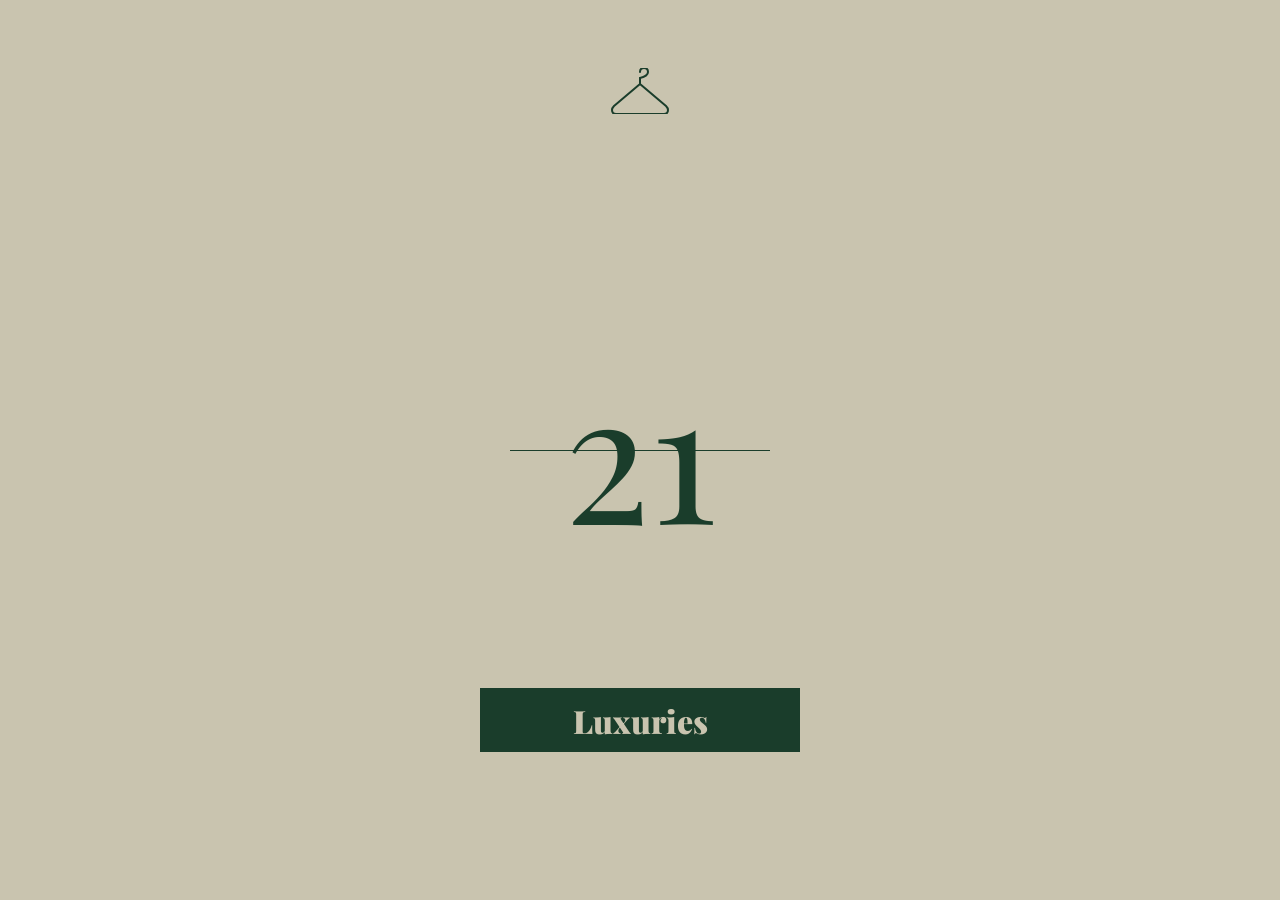
<file: cart.html>
<!DOCTYPE html>
<html lang="en" dir="ltr">
<head>
  <meta charset="utf-8">
  <meta name="viewport" content="width=device-width, initial-scale=1.0">
  <title>Shopping Cart</title>
  <link href="https://fonts.googleapis.com/css?family=Lora:400,700|Montserrat:300" rel="stylesheet">
  <link href="https://fonts.googleapis.com/css?family=Chivo:300,700|Playfair+Display:700i" rel="stylesheet">
  <link rel="stylesheet" href="css/style_index.css">
  <link rel="stylesheet" href="css/nav.css">
  <link rel="stylesheet" href="css/cart.css">
  <link rel="stylesheet" href="css/checkout.css">
  <script src="https://ajax.googleapis.com/ajax/libs/jquery/3.1.0/jquery.min.js"></script>
</head>
<body>
  <!-- navbar -->
    <nav>
      <div class="logo">
        <h3><a href="index.html" class="logo-name">21 Luxuries</a></h3>
      </div>

      <ul class="nav-links">
        <li><a href="index.html">Home</a></li>
        <li><a href="products.html">Products</a></li>
        <li><a href="categories.html">Categories</a></li>
        <li><a href="contact.html">ContactUs</a></li>
        <li><a href="about.html">AboutUs</a></li>
        
      </ul>
      <div class="burger">
        <div class="line1"></div>
        <div class="line2"></div>
        <div class="line3"></div>
      </div>
    </nav>
    <!-- navbar -->

  <!-- Breadcrumb Navigation -->
  <div class="breadcrumb">
    <a href="index.html">Home</a>
    <span>/</span>
    <span class="current">Shopping Cart</span>
  </div>

  <!-- Cart Container -->
  <div class="cart-page-container">
    <!-- Cart Items Section -->
    <div class="cart-items-section">
      <h1>Shopping Cart</h1>
      
      <div id="cartItemsContainer">
        <!-- Cart items will be loaded here -->
      </div>
    </div>

    <!-- Cart Summary Section -->
    <div class="cart-summary-section">
      <div class="summary-card">
        <h2>Order Summary</h2>
        
        <div class="summary-item">
          <span>Subtotal:</span>
          <span id="summarySubtotal">₦0</span>
        </div>

        <div class="summary-item">
          <span>Tax:</span>
          <!-- <span>Tax (10%):</span> -->
          <span id="summaryTax">₦0</span>
        </div>

        <div class="summary-item">
          <span>Shipping:</span>
          <span id="summaryShipping">FREE</span>
        </div>

        <hr class="summary-divider">

        <div class="summary-item total">
          <span>Total:</span>
          <span id="summaryTotal">₦0</span>
        </div>

        <button class="checkout-btn" id="checkoutBtn">Proceed to Checkout</button>
        <button class="continue-shopping-btn" id="continueBrowsingBtn">Continue Shopping</button>

        <!-- Promo Code -->
        <div class="promo-section">
          <input type="text" id="promoCode" placeholder="Enter promo code">
          <button id="applyPromoBtn">Apply</button>
        </div>
      </div>

      <!-- Shopping Benefits -->
      <div class="benefits-card">
        <h3>Why Shop With Us?</h3>
        <div class="benefit-item">
          <span class="benefit-icon">✓</span>
          <div>
            <strong>Secure Checkout</strong>
            <p>100% encrypted transactions</p>
          </div>
        </div>
        <div class="benefit-item">
          <span class="benefit-icon">📦</span>
          <div>
            <strong>Fast Delivery</strong>
            <p>Express shipping available</p>
          </div>
        </div>
        <div class="benefit-item">
          <span class="benefit-icon">🔄</span>
          <div>
            <strong>Easy Returns</strong>
            <p>1-day return policy</p>
          </div>
        </div>
      </div>
    </div>
  </div>

  <!-- Empty Cart Message -->
  <div id="emptyCartContainer" class="empty-cart-container" style="display: none;">
    <div class="empty-cart-content">
      <div class="empty-icon">🛍️</div>
      <h2>Your Cart is Empty</h2>
      <p>Looks like you haven't added anything to your cart yet.</p>
      <a href="products.html" class="start-shopping-btn">Start Shopping</a>
    </div>
  </div>

  <!-- Checkout Modal -->
  <div id="checkoutModal" class="modal-overlay" style="display: none;">
    <div class="modal-container checkout-modal">
      <div class="modal-header">
        <h2>Checkout Information</h2>
        <button class="modal-close" id="closeCheckoutBtn">&times;</button>
      </div>

      <form id="checkoutForm" class="checkout-form">
        <!-- Full Name -->
        <div class="form-group">
          <label for="fullName">Full Name *</label>
          <input 
            type="text" 
            id="fullName" 
            name="name"
            placeholder="Enter your full name"
            required
          >
          <span class="error-message" id="fullNameError"></span>
        </div>

        <!-- Email -->
        <div class="form-group">
          <label for="email">Email Address</label>
          <input 
            type="email" 
            id="email" 
            name="email"
            placeholder="Enter your email address"
          >
          <span class="error-message" id="emailError"></span>
        </div>

        <!-- Phone Number -->
        <div class="form-group">
          <label for="phone">Phone Number *</label>
          <input 
            type="tel" 
            id="phone" 
            name="phone"
            placeholder="Enter your phone number"
            required
          >
          <span class="error-message" id="phoneError"></span>
        </div>

        <!-- Address -->
        <div class="form-group">
          <label for="address">Delivery Address</label>
          <textarea 
            id="address" 
            name="address"
            placeholder="Enter your delivery address"
            rows="3"
          ></textarea>
          <span class="error-message" id="addressError"></span>
        </div>

        <!-- Order Notes -->
        <div class="form-group">
          <label for="notes">Order Notes</label>
          <textarea 
            id="notes" 
            name="notes"
            placeholder="Any special instructions for your order?"
            rows="2"
          ></textarea>
          <span class="error-message" id="notesError"></span>
        </div>

        <!-- Order Summary Preview -->
        <div class="order-preview">
          <h3>Order Summary</h3>
          <div class="preview-item">
            <span>Subtotal:</span>
            <span id="previewSubtotal">₦0</span>
          </div>
          <div class="preview-item">
            <span>Tax (10%):</span>
            <span id="previewTax">₦0</span>
          </div>
          <div class="preview-item">
            <span>Shipping:</span>
            <span id="previewShipping">₦0</span>
          </div>
          <div class="preview-item total">
            <span>Total:</span>
            <span id="previewTotal">₦0</span>
          </div>
        </div>

        <!-- Form Actions -->
        <div class="form-actions">
          <button type="button" class="btn-secondary" id="cancelCheckoutBtn">Cancel</button>
          <button type="submit" class="btn-primary" id="submitCheckoutBtn">
            <span class="btn-text">Place Order</span>
            <span class="btn-loader" style="display: none;">
              <span class="spinner"></span> Processing...
            </span>
          </button>
        </div>
      </form>
    </div>
  </div>

  <!-- Order Confirmation Modal -->
  <div id="orderConfirmationModal" class="modal-overlay" style="display: none;">
    <div class="modal-container confirmation-modal">
      <div class="success-icon">✓</div>
      
      <h2>Order Placed Successfully!</h2>
      <p class="confirmation-message">Your order has been created and is being processed.</p>

      <!-- Order ID -->
      <div class="form-group">
        <label for="orderIdDisplay">Order ID</label>
        <div class="copy-input-group">
          <input 
            type="text" 
            id="orderIdDisplay" 
            readonly
            class="display-input"
          >
          <button type="button" class="copy-btn" id="copyOrderIdBtn" title="Copy Order ID">
            <span class="copy-icon">📋</span>
          </button>
        </div>
      </div>

      <!-- Tracking Link -->
      <div class="form-group">
        <label for="trackingLinkDisplay">Tracking Link</label>
        <div class="copy-input-group">
          <input 
            type="text" 
            id="trackingLinkDisplay" 
            readonly
            class="display-input"
          >
          <button type="button" class="copy-btn" id="copyTrackingLinkBtn" title="Copy Tracking Link">
            <span class="copy-icon">📋</span>
          </button>
        </div>
      </div>

      <!-- WhatsApp Message -->
      <div class="whatsapp-section">
        <p class="whatsapp-text">Proceed to WhatsApp to complete your order and make payment</p>
        <button type="button" class="btn-whatsapp" id="whatsappBtn">
          <span class="whatsapp-icon">💬</span>
          Send to WhatsApp
        </button>
      </div>

      <!-- Action Buttons -->
      <div class="confirmation-actions">
        <button type="button" class="btn-secondary" id="continueBrowsingAfterOrderBtn">Continue Shopping</button>
        <button type="button" class="btn-primary" id="viewOrderDetailsBtn">View Order Details</button>
      </div>
    </div>
  </div>

  <!-- Backdrop for modals -->
  <div id="modalBackdrop" class="modal-backdrop" style="display: none;"></div>

  <script type="text/javascript" src="js/splash.js"></script>
  <script src="js/cart.js"></script>
  <script src="js/cart-page.js"></script>
  <script src="js/checkout.js"></script>
</body>
</html>
</file>
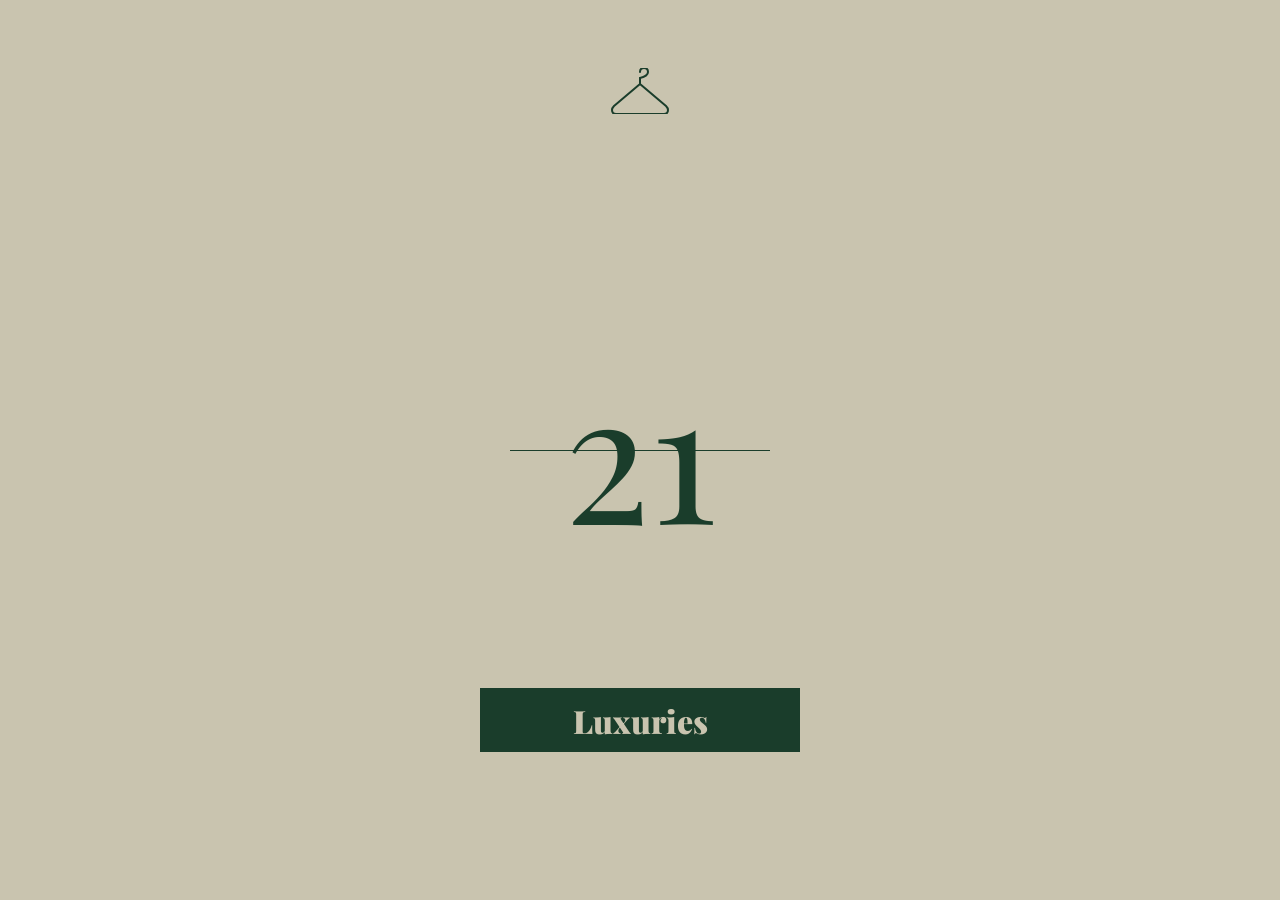
<file: categories.html>
<!DOCTYPE html>
<html lang="en">
<head> 
    <meta charset="UTF-8">
    <meta name="viewport" content="width=device-width, initial-scale=1.0">
    <meta http-equiv="X-UA-Compatible" content="ie=edge">
    <title>Categories</title>
    <link href="https://fonts.googleapis.com/css?family=Lora:400,700|Montserrat:300" rel="stylesheet">
    <link href="https://fonts.googleapis.com/css?family=Chivo:300,700|Playfair+Display:700i" rel="stylesheet">
    <link rel="stylesheet" href="css/style_index.css">
    <!-- <link rel="stylesheet" href="css/demo.css"> -->
    <link rel="stylesheet" href="css/nav.css">
    <link rel="stylesheet" href="css/categories.css">
</head>
<body>
  <!-- navbar -->
    <nav>
      <div class="logo">
        <h3><a href="index.html" class="logo-name">21 Luxuries</a></h3>
      </div>

      <ul class="nav-links">
        <li><a href="index.html">Home</a></li>
        <li><a href="products.html">Products</a></li>
        <li><a href="categories.html">Categories</a></li>
        <li><a href="contact.html">ContactUs</a></li>
        <li><a href="about.html">AboutUs</a></li>
        
      </ul>
      <div class="burger">
        <div class="line1"></div>
        <div class="line2"></div>
        <div class="line3"></div>
      </div>
    </nav>
    <!-- navbar -->
    
      <h1 class="main-head-of-color-gold">Unskippable Categories</h1>
        <center><hr></center> 
      <div class="product-img banner-img">
          <!-- <img class="product-center-img" src="images/categories-img/nordwood-themes-Nv4QHkTVEaI-unsplash (1).jpg" alt="" srcset=""> -->
          <img class="product-center-img" src="images/brand/category.jpeg" alt="" srcset="">
      </div> 
      <br> <br>
      <div class="categories-by-products"></div>
  <script type="text/javascript" src="js/nav.js"></script>
  <script type="text/javascript" src="js/splash.js"></script>
  <script type="text/javascript" src="js/categories.js"></script>
  </body>
</html>
</file>
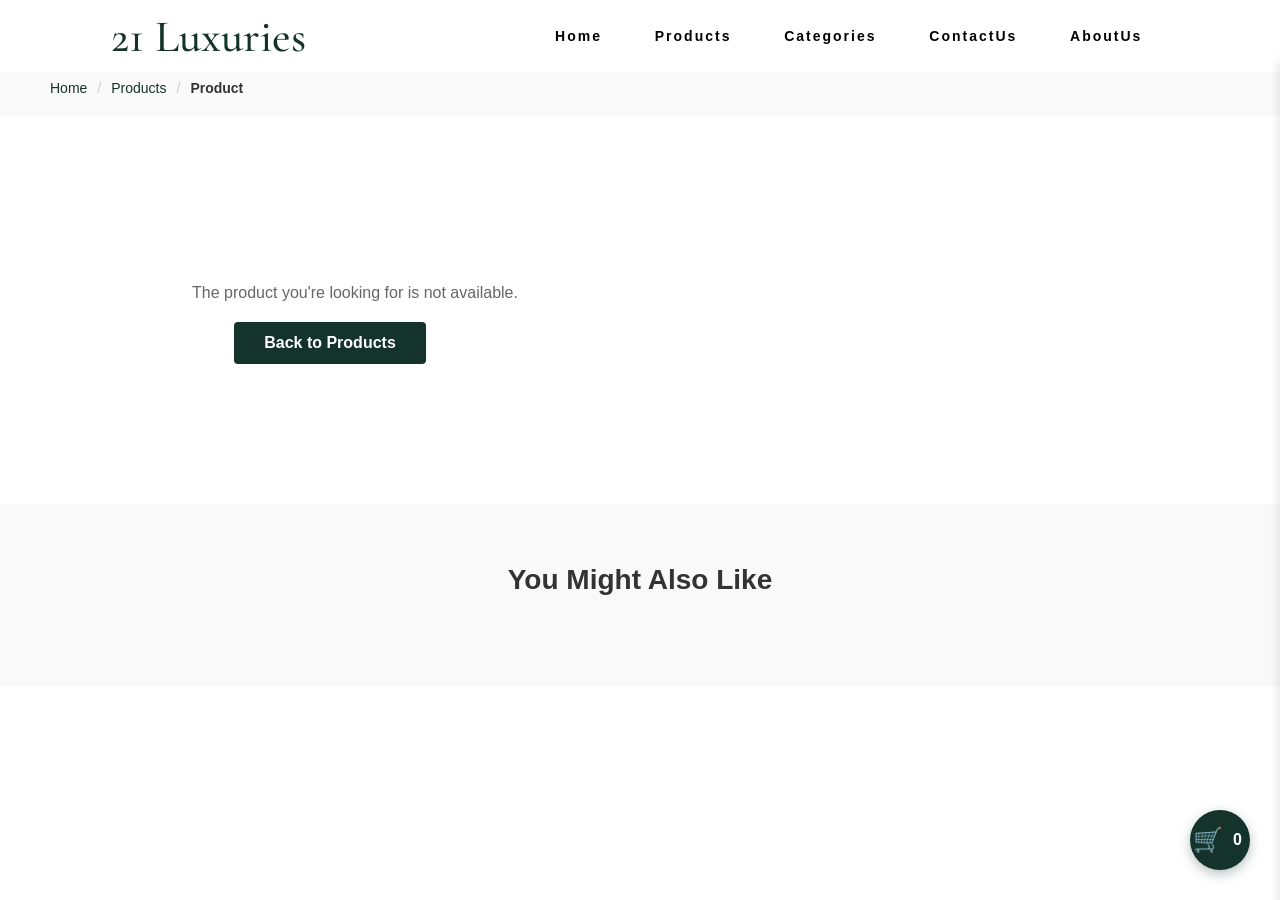
<file: product-details.html>
<!DOCTYPE html>
<html lang="en" dir="ltr">
<head>
  <meta charset="utf-8">
  <meta name="viewport" content="width=device-width, initial-scale=1.0">
  <title>Product Details</title>
  <link href="https://fonts.googleapis.com/css?family=Lora:400,700|Montserrat:300" rel="stylesheet">
  <link href="https://fonts.googleapis.com/css?family=Chivo:300,700|Playfair+Display:700i" rel="stylesheet">
  <link rel="stylesheet" href="css/style_index.css">
  <link rel="stylesheet" href="css/nav.css">
  <link rel="stylesheet" href="css/product-details.css">
  <script src="https://ajax.googleapis.com/ajax/libs/jquery/3.1.0/jquery.min.js"></script>
</head>
<body>
  <!-- navbar -->
    <nav>
      <div class="logo">
        <h3><a href="index.html" class="logo-name">21 Luxuries</a></h3>
      </div>

      <ul class="nav-links">
        <li><a href="index.html">Home</a></li>
        <li><a href="products.html">Products</a></li>
        <li><a href="categories.html">Categories</a></li>
        <li><a href="contact.html">ContactUs</a></li>
        <li><a href="about.html">AboutUs</a></li>
        
      </ul>
      <div class="burger">
        <div class="line1"></div>
        <div class="line2"></div>
        <div class="line3"></div>
      </div>
    </nav>
    <!-- navbar -->

  <!-- Breadcrumb Navigation -->
  <div class="breadcrumb">
    <a href="index.html">Home</a>
    <span>/</span>
    <a href="products.html">Products</a>
    <span>/</span>
    <span class="current" id="breadcrumb-product">Product</span>
  </div>

  <!-- Product Details Container -->
  <div class="product-details-container">
    <!-- Product Images Section -->
    <div class="product-images-section">
      <div class="main-image">
        <img id="mainImage" src="" alt="Product Image">
      </div>
      <div class="thumbnail-images">
        <div id="thumbnailContainer"></div>
      </div>
    </div>

    <!-- Product Info Section -->
    <div class="product-info-section">
      <div class="product-header">
        <h1 id="productName"></h1>
        <div class="product-rating">
          <div class="stars">
            <span class="star">★</span>
            <span class="star">★</span>
            <span class="star">★</span>
            <span class="star">★</span>
            <span class="star-half">☆</span>
          </div>
          <span class="rating-count">(124 reviews)</span>
        </div>
      </div>

      <!-- Price Section -->
      <div class="price-section">
        <span class="current-price" id="productPrice">₦0</span>
        <span class="original-price" id="originalPrice"></span>
      </div>

      <!-- Stock Status -->
      <div class="stock-status">
        <span id="stockIndicator" class="stock-in"></span>
        <span id="stockText">In Stock</span>
      </div>

      <!-- Product Description -->
      <div class="product-description">
        <h3>About this product</h3>
        <p id="productDescription"></p>
      </div>

      <!-- Product Details Grid -->
      <div class="product-details-grid">
        <div class="detail-item">
          <label>Category</label>
          <p id="productCategory">-</p>
        </div>
        <div class="detail-item">
          <label>Stock Available</label>
          <p id="productStock">-</p>
        </div>
      </div>

      <!-- Quantity and Add to Cart Section -->
      <div class="cart-section">
        <div class="quantity-selector">
          <label for="quantity">Quantity:</label>
          <div class="quantity-input">
            <button class="qty-btn" id="decreaseQty">−</button>
            <input type="number" id="quantity" value="1" min="1" readonly>
            <button class="qty-btn" id="increaseQty">+</button>
          </div>
        </div>

        <button class="add-to-cart-btn" id="addToCartBtn">
          <span class="btn-icon">🛒</span>
          Add to Cart
        </button>

        <button class="wishlist-btn" id="wishlistBtn">
          <span class="wishlist-icon">♡</span>
        </button>
      </div>

      <!-- Success Message -->
      <div class="success-message" id="successMessage">
        <span class="checkmark">✓</span>
        <span id="successText">Added to cart successfully!</span>
      </div>

      <!-- Shipping Info -->
      <div class="shipping-info">
        <div class="info-item">
          <span class="icon">📦</span>
          <div>
            <strong>Free Shipping</strong>
            <p>On orders above ₦50,000</p>
          </div>
        </div>
        <div class="info-item">
          <span class="icon">🔄</span>
          <div>
            <strong>Easy Returns</strong>
            <p>1-day return policy</p>
          </div>
        </div>
        <div class="info-item">
          <span class="icon">✓</span>
          <div>
            <strong>Secure Payment</strong>
            <p>100% secure transactions</p>
          </div>
        </div>
      </div>
    </div>
  </div>

  <!-- Related Products Section -->
  <div class="related-products-section">
    <h2>You Might Also Like</h2>
    <div class="related-products-container" id="relatedProductsContainer">
      <!-- Related products will be loaded here -->
    </div>
  </div>

  <!-- Cart Sidebar -->
  <div class="cart-sidebar" id="cartSidebar">
    <div class="cart-sidebar-header">
      <h3>Shopping Cart</h3>
      <button class="close-sidebar" id="closeSidebarBtn">✕</button>
    </div>
    <div class="cart-sidebar-content" id="cartSidebarContent">
      <!-- Cart items will be loaded here -->
    </div>
    <div class="cart-sidebar-footer">
      <div class="cart-summary">
        <div class="summary-row">
          <span>Subtotal:</span>
          <span id="subtotal">₦0</span>
        </div>
        <div class="summary-row">
          <span>Tax (10%):</span>
          <span id="tax">₦0</span>
        </div>
        <div class="summary-row total">
          <span>Total:</span>
          <span id="cartTotal">₦0</span>
        </div>
      </div>
      <button class="checkout-btn">Proceed to Checkout</button>
      <button class="continue-shopping-btn" id="continueShopping">Continue Shopping</button>
    </div>
  </div>

  <!-- Cart Toggle Button -->
  <button class="cart-toggle-btn" id="cartToggleBtn" onclick="window.location.href='cart.html'">
    🛒 <span id="cartCount">0</span>
  </button>

  <!-- Overlay for sidebar -->
  <div class="sidebar-overlay" id="sidebarOverlay"></div>

  <!-- <script type="text/javascript" src="js/splash.js"></script> -->
  <script src="js/cart.js"></script>
  <script src="js/product-details.js"></script>
</body>
</html>
</file>
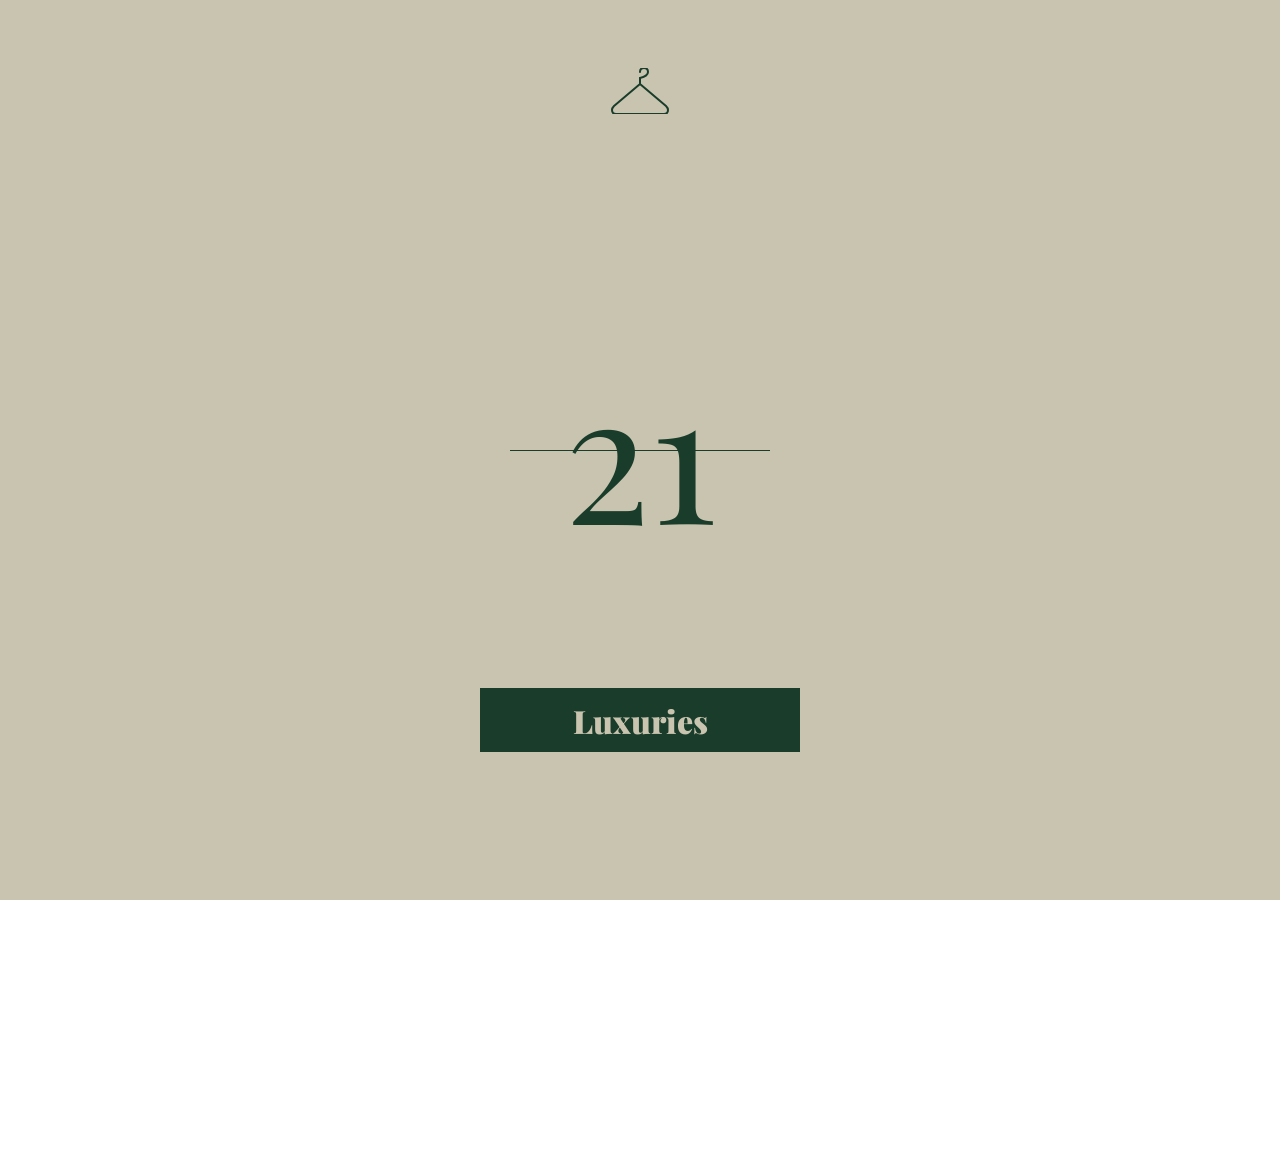
<file: products.html>
<!DOCTYPE html>
<html lang="en" dir="ltr">
  <head>
    <meta charset="UTF-8">
    <meta name="viewport" content="width=device-width, initial-scale=1.0">
    <meta http-equiv="X-UA-Compatible" content="ie=edge">
    <title>Products</title>
    <link href="https://fonts.googleapis.com/css?family=Lora:400,700|Montserrat:300" rel="stylesheet">
    <link href="https://fonts.googleapis.com/css?family=Chivo:300,700|Playfair+Display:700i" rel="stylesheet">
    <link rel="stylesheet" href="css/style_index.css">
    <link rel="stylesheet" href="css/categories.css">
    <link rel="stylesheet" href="css/nav.css">
    <link rel="stylesheet" href="css/products.css">
    <!-- <script src="https://ajax.googleapis.com/ajax/libs/jquery/3.1.0/jquery.min.js"></script> -->
    <head>
  <body>
    <!-- navbar -->
    <nav>
      <div class="logo">
        <h3><a href="index.html" class="logo-name">21 Luxuries</a></h3>
      </div>

      <ul class="nav-links">
        <li><a href="index.html">Home</a></li>
        <li><a href="products.html">Products</a></li>
        <li><a href="categories.html">Categories</a></li>
        <li><a href="contact.html">ContactUs</a></li>
        <li><a href="about.html">AboutUs</a></li>
        
      </ul>
      <div class="burger">
        <div class="line1"></div>
        <div class="line2"></div>
        <div class="line3"></div>
      </div>
    </nav>
    <!-- navbar -->
      <h2 class="main-head-of-products">Everyone Has A Style Statement<br>
        <span class="colored-word-bigger-size">FIND YOURS HERE!</span>
      </h2>

      <br>
      <div class="bg-images banner-img">
        <img src="images/brand/product.jpeg" alt="">
      </div>

      <center><p class="msg-ps">
        <span class="colored-word">Click</span> on the product to add in your shopping list.
        <br>Go below and check <span class="colored-word">YOUR CART</span> for details.
      </p></center>

      <div class="products-main">

        <!-- <div class="product-set-header">
          <div class="sub-product-title">
            <h3 class="head-of-products">Showing <span class="colored-word">10</span> of 1000+ Products</h3>
          </div>

          <select name="category" id="category" class="product-category">
            <option value="">All Categories</option>
            <option value="jeans">Jeans</option>
            <option value="shirts">Shirts</option>
            <option value="shoes">Shoes</option>
          </select>
        </div>

        <div class="product-container">
          <div class="product" id="product1">
            <img src="images/products-img/men/jeans1.png" alt="">
            <h4>Off The Wall</h4>
            <span>Lorem ipsum dolor sit amet consectetur, adipisicing elit. A, illo voluptas natus ducimus earum veniam, consequatur veritatis nam sed magnam sit possimus dolorem cupiditate repellendus ea numquam architecto? Necessitatibus, veritatis!</span>
            <div class="product-card-bottom">
              <b class="colored-word price">₦19000</b>
              <button class="add-to-cart-btn">Add to Cart</button>
            </div>
          </div>

        </div>

        <div class="page-navigator">
          <button>&leftarrow; Prev</button>
          <div class="number-show">
            <span class="active">1</span>
            <span>of</span>
            <span>100</span>
          </div>
          <button>&rightarrow; Next</button>
        </div>        

        <h4 class="sry-msg">Uh-Oh! We are<span class="colored-word"> done</span>🛒</h4>
        <center><hr class="last-hr-of-product"></center>
        <br><br>

        <div class="cart-details">
          <h2 class="head-of-cart">Your Cart</h2>
            <hr class="hr-of-cart-head">
            <br>
          <ul id="ul_pr">
            
          </ul>
        <button class="btn-clear-list" onclick="emptyList()"> <span class="colored-word"> Clear My List</span></button> <br>
          <small>Can't see anything? Click & add your favorite fashion in
          <span class="colored-word"> Shopping List!</span> </small>
        </div>
        <br><br><br> -->
        
      </div>
      
    <script src="js/cart.js"></script>
    <script src="js/nav.js"></script>
    <script src="js/splash.js"></script>
    <script src="js/products.js"></script>
  </body>
</html>
</file>
<file: css/style_index.css>
@import url('https://fonts.googleapis.com/css?family=Oswald|Sacramento&display=swap');
@import url('https://fonts.googleapis.com/css?family=Codystar|Josefin+Slab&display=swap'); 
*{
    margin:0;
    padding:0;
    box-sizing:border-box;
}

a {
    outline: 0;
    }

body{
    font-family: sans-serif;
}
img{
    max-width: 100%;
    height: auto;
    
}
.head-of-offer, .para-of-offer{
    color:black
}
.index-main-img{
    padding-top:50px;
    display: flex;
    flex-wrap: wrap;
    justify-content: center;
}

@media only screen and (max-width:748px){
    .index-main-img{
        padding-top:116px;
        display: flex;
        flex-wrap: wrap;
    }
} 
@media screen and (min-width:300px){
    .index-main-img{
        padding-top:70px;
        display: flex;
        flex-wrap: wrap;
    }
} 
@media screen and (min-width:200px){
    .index-main-img{
        padding-top:100px;
        display: flex;
        flex-wrap: wrap;
    }
} 
.index-offers-img{
    display:grid;
    grid-template-columns: repeat(4,1fr);
    grid-gap:20px;
    margin-top:10px;
    margin-bottom: 10px;
    margin-left:20px;
    margin-right: 20px;
}
.index-grid-img-1{
    display:grid;
    grid-template-columns: 1fr 1fr 1fr;
    grid-gap:20px;
    margin-left:20px;
    margin-right: 20px;
}

.info-of-img-below{
    text-align:center;
    color:#ffffff;
    background-color: #14332b; 
    height:30px;
    padding-top:5px;
}
@media screen and (max-width:891px){
    .info-of-img-below{
        font-size:12px;
    }
}
@media screen and (max-width:712px){
    .info-of-img-below{
        font-size:9px;
    }
}
.index-grid-img-2{
    display: grid;
    grid-template-columns: 1fr 1fr 1fr;
    grid-gap:20px;
    margin-left:20px;
    margin-right: 20px;
    
}

.index-grid-img-2 img:nth-child(3){
    width:372px;
    object-fit:cover;
}
.index-grid-img-2 img:nth-child(1){
    width:253px;
    object-fit:cover;
}
.index-grid-img-2 img:nth-child(4){
    width:372px;
    object-fit:cover;
}
.index-grid-img-2 img:nth-child(2){
    width:273px;
    object-fit:cover;
}
.index-grid-img-2 img:nth-child(5){
    width:275px;
    object-fit:cover;
}
.index-grid-img-2 img:nth-child(6){
    width:275px;
    object-fit:cover;
}
.head-of-offer{
    padding-left:50px;
}
.para-of-offer{
    padding-left:50px;
}
@media screen and (max-width:400px){
    .head-of-offer{
        font-size: 16px;
    }
    .para-of-offer{
        font-size:11px;
    }  
}
.index-grid-img-3{
    display: grid;
    grid-template-columns: repeat(4,1fr);
    grid-row-start: 1;
    grid-row-end: 3;
    grid-gap: 20px;
    /* margin-left:20px; */
}
@media screen and (max-width:1130px){
    .index-grid-img-3{
      padding-left:30px;
      padding-right:30px;
    }
  }
  
.footer-container{
    align-content: center;
    display:grid;
    grid-template-columns: 1fr 1fr 1fr ;
    grid-gap: 20px;
    background-color: black;
    object-fit: cover;
    padding-bottom:30px;
}
.footer-container .footer-1, .footer-2, .footer-3, h5,h4,h2,h3,h6,p{
    color:white;
}

.footer-container .footer-1 h2,p,h5,h6{
    padding-left:50px;
    padding-top:20px  
}

.footer-container .footer-2,.footer-3{
    padding-top:70px;
}
.copy-right{
    font-family: 'Sacramento', cursive;
    text-align: center;
    color:#14332b; 
    font-size:27px;
}
.copy-right a{
    color:#14332b; 
}
@media  screen and (max-width:593px){
    .footer-container .footer-1 h2,p,h5,h6{
        padding-left:10px;
    }

     .copy-right {
        font-size:19px;
    }
}

/* Global splash screen overlay (reused on all pages) */
.splash-active body > :not(#splash-overlay) {
    visibility: hidden !important;
}

#splash-overlay {
    position: fixed;
    inset: 0;
    background: #c9c4af;
    display: flex;
    align-items: center;
    justify-content: center;
    z-index: 99999;
    pointer-events: all;
    overflow: hidden;
    transition: opacity 0.4s ease;
}

#splash-overlay .splash-stage {
    position: relative;
    width: 100%;
    height: 100%;
    background: #c9c4af;
    display: flex;
    align-items: center;
    justify-content: center;
}

#splash-overlay .splash-rule,
#splash-overlay .splash-bar-wrap {
    position: absolute;
    left: 50%;
    transform: translateX(-50%);
}

#splash-overlay .splash-rule {
    top: 50%;
    width: 0;
    height: 1px;
    background: #1a3d2b;
    transition: width 0.8s cubic-bezier(0.16,1,0.3,1);
}

#splash-overlay .splash-num {
    position: absolute;
    font-family: 'Playfair Display', serif;
    font-size: 180px;
    color: #1a3d2b;
    opacity: 0;
    transform: scale(1.22) translateY(10px);
    transition: opacity 0.9s cubic-bezier(0.16,1,0.3,1), transform 1.4s cubic-bezier(0.16,1,0.3,1);
}

#splash-overlay .splash-banner {
    position: absolute;
    bottom: 148px;
    left: 50%;
    transform: translate(-50%,0) scaleX(0);
    transform-origin: center;
    background: #1a3d2b;
    width: 320px;
    height: 64px;
    display: flex;
    align-items: center;
    justify-content: center;
    transition: transform 0.7s cubic-bezier(0.16,1,0.3,1);
}

#splash-overlay .splash-banner span {
    font-family: 'Playfair Display', serif;
    font-size: 32px;
    font-weight: 900;
    color: #c9c4af;
    opacity: 0;
    transition: opacity 0.5s ease;
}

#splash-overlay .splash-tagline {
    position: absolute;
    bottom: 108px;
    left: 50%;
    transform: translate(-50%, 14px);
    opacity: 0;
    font-family: 'Cormorant Garamond', serif;
    font-size: 12px;
    font-weight: 300;
    letter-spacing: 0.25em;
    text-transform: uppercase;
    color: #1a3d2b;
    white-space: nowrap;
    transition: opacity 0.7s ease, transform 0.7s cubic-bezier(0.16,1,0.3,1);
}

#splash-overlay .splash-shimmer {
    position: absolute;
    inset: 0;
    background: linear-gradient(105deg, transparent 30%, rgba(255,248,220,0.45) 50%, transparent 70%);
    transform: translateX(-100%) skewX(-12deg);
    opacity: 0;
    transition: opacity 0.3s ease, transform 1.1s cubic-bezier(0.16,1,0.3,1);
}

#splash-overlay .splash-bar-wrap {
    bottom: 72px;
    width: 180px;
    height: 1px;
    background: rgba(26, 61, 43, 0.2);
    opacity: 0;
    transition: opacity 0.4s ease;
}

#splash-overlay .splash-bar {
    width: 0%;
    height: 100%;
    background: #1a3d2b;
    transition: width 0.12s linear;
}

#splash-overlay .splash-hanger {
    position: absolute;
    top: 68px;
    left: 50%;
    transform: translate(-50%,0) scale(0) rotate(-20deg);
    opacity: 0;
    transition: opacity 0.6s ease, transform 0.8s cubic-bezier(0.34,1.56,0.64,1);
}

/* Container layout */
#top-banner,
#bottom-banner {
  display: grid;
  grid-template-columns: repeat(auto-fit, minmax(250px, 1fr));
  gap: 16px;
}

/* Banner wrapper */
.banner {
  position: relative;
  width: 100%;
  max-width: 250px;
  aspect-ratio: 5 / 4; /* 🔥 Enforces 5:4 */
  overflow: hidden;
  border-radius: 6px;
  cursor: pointer;
  z-index: -10;
}

@media screen and (max-width: 640px) {
    #top-banner,
    #bottom-banner {
        display: grid;
        grid-template-columns: repeat(2, 1fr);
        gap: 16px;
    }
    
    .banner {
        max-width: 100%;
        aspect-ratio: 1 / 1;
    }
}

/* Image */
.banner img {
  width: 100%;
  height: 100%;
  object-fit: cover;
  transition: transform 0.4s ease;
}

/* Hover zoom effect */
.banner:hover img {
  transform: scale(1.05);
}

/* Overlay */
.banner-overlay {
  position: absolute;
  inset: 0;
  background: rgba(0, 0, 0, 0.35);
  /* color: #1a3d2b; */
  display: flex;
  flex-direction: column;
  justify-content: end;
  padding: 16px;
  gap: 10px;
}

/* Title */
.banner-overlay h2 {
  font-size: 1.4rem;
  margin: 0;
  color: #1a3d2b;
  display: -webkit-box;
  -webkit-box-orient: vertical;
  -webkit-line-clamp: 2;
  overflow: hidden;
}

/* Description */
.banner-overlay span {
  font-size: 0.95rem;
  margin: 0;
  color: #fff;
  display: -webkit-box;
  -webkit-box-orient: vertical;
  -webkit-line-clamp: 3;
  overflow: hidden;
}

/* Button */
.banner-overlay button {
  width: fit-content;
  padding: 8px 14px;
  /* border: 1px solid #000; */
  border: none;
  /* background: #fff; */
  background: transparent;
  color: #fff;
  /* color: #000; */
  font-weight: bold;
  border-radius: 6px;
  cursor: pointer;
  transition: 0.3s;
}

.banner-overlay button:hover {
  background: #000;
  color: #fff;
}

.banner-img {
  position: relative;
  width: 100%;
  max-width: 500px;
  aspect-ratio: 5 / 4;
  overflow: hidden;
  border-radius: 6px;
  display: flex;
  justify-content: center;
  justify-self: center;
  margin: 50px 0;
  z-index: -10;
}

.banner-img img {
    width: 100%;
    height: 100%;
}
</file>
<file: css/merlin.css>
.merlin-grids1,.merlin-grids2{
    padding-left: 40px;
    display:grid;
    grid-template-columns: repeat(3,1fr);
    
}
.merlin-grids2{
    padding-right:40px;
    grid-gap:10px;
}

.merlin-grids1{
    padding-top: 10px;
    padding-right:30px;
    grid-gap:20px;
}
.merlin-grids2 img:nth-child(2){
    padding-top: 70px;
}

@media screen and (max-width:452px){
    .merlin-grids2 img:nth-child(2){
        padding-top: 20px;
    }
}
@media screen and (max-width:780px) and (min-width:1014px){
    .merlin-grids1{
        padding-top: 160px;
    }
}
@media screen and (max-width:1280px){
    .merlin-grids1, .merlin-grids2{
        padding-left: 30px;
        padding-right: 30px;
    }
}
</file>
<file: css/nav.css>
@import url('https://fonts.googleapis.com/css2?family=Playfair+Display:ital,wght@0,900;1,700&family=Cormorant+Garamond:wght@300;400&display=swap');

nav{
    display:flex;
    justify-content: space-around;
    align-items:center;
    min-height:8vh;
    background-color: #ffffff;
    position: fixed;
    width: 100%;
    top:0;
    z-index: 50;
    
}

@media screen and (max-width:768px) {
    nav{
        justify-content: space-between;
        padding: 0 20px;
    }
}

a{
    text-decoration: none;
}
nav a{
    color:black;
}
nav a:hover{
    color:#14332b;
    text-decoration: none;

}
#login{
    color:#14332b;
}
.logo h3{
    font-family: 'Cormorant Garamond',cursive,serif;
    font-weight: 500;
    text-align: center;
    font-size:45px;
}
.logo-name{
     color:#14332b;
}
.logo-name:hover{
    color:#14332b;
    text-decoration: none;
}

.nav-links{
    display:flex;
    list-style: none;
    width:50%;
    justify-content: space-around;
    letter-spacing: 2px;
    font-weight: 600;
    font-size:14px;
    z-index: 50;
    /* font-family: 'Montserrat', sans-serif; */
}
.burger div{
    background-color:#14332b;
    width:25px;
    height:3px;
    margin:5px;
    transition: all 0.3s ease;
}

.burger{
    display:none;
    cursor: pointer;
}

@media screen and (max-width:1024px){
    .nav-links{
        width:80%;
    }

}

@media screen and (max-width:768px){
    body{
        overflow-x: hidden;
    }
    .nav-links{
       position:absolute;
       right:0px;
       height:92vh;
       top:8vh;
       background-color: #232323;
       display:flex;
       flex-direction: column;
       align-items: center;
       width:60%;
       transform:translateX(100%);
       transition: transform 0.5s ease-in;
    }
    .nav-links li{
        opacity: 0;
    }
    .burger{
        display: block;
    }
    nav a{
        color:rgb(231, 216, 216);
    }
    nav a:hover{
        color:#f7f7f7;
        text-decoration: none;
    
    }
}
.nav-active{
    transform: translateX(0%);
}

@keyframes navLinkFade{
    from{
        opacity: 0;
        transform: translateX(50px);
    }
    to{
        opacity: 1;
        transform: translateX(0px);
    }
}

.toggle .line1{
    transform: rotate(-45deg) translate(-5px,6px);
}
.toggle .line2{
    opacity:0;
}
.toggle .line3{
    transform: rotate(45deg) translate(-5px,-6px);
}
</file>
<file: css/categories.css>
*{
    margin:0;
    padding:0;
    box-sizing: border-box;
}
.product-img{
    display: grid;
    grid-template-columns: repeat(1,auto-fill(1160px,1fr));
}
h1{
    padding-top: 110px;
    margin:20px;
    text-align: center;
}
hr{
    
    max-width: 200px;
    border:1px solid #caa529;
}
#name-fashion{
    color:#14332b;
}
.trends-header, .main-head-of-color-gold{
    color:#caa529;
}
.trends-categories, .for-her, .for-him{
    display:grid;
    padding-left:50px;
}
.trends-categories{
    grid-template-columns: repeat(3,1fr);
}
.for-her{
    grid-template-columns: repeat(2,1fr);
}
.for-him{
    grid-template-columns: repeat(5,1fr);
}
@media screen and (max-width:984px){
    .trends-categories, .for-her, .for-him{
        padding-right:20px;
        padding-left:20px;
    }
}

/* Dynamic Categories with Products */
.categories-by-products {
    width: 100%;
    padding: 0;
}

.category-section {
    margin-bottom: 40px;
}

.category-products-grid {
    display: grid;
    grid-template-columns: repeat(5, 1fr);
    gap: 20px;
    padding: 0 50px;
}

.product-card {
    text-decoration: none;
    color: inherit;
    display: block;
    transition: transform 0.3s ease, box-shadow 0.3s ease;
    border-radius: 4px;
    overflow: hidden;
    background: white;
}

.product-card:hover {
    transform: translateY(-5px);
    box-shadow: 0 8px 20px rgba(0, 0, 0, 0.1);
}

.product-image-wrapper {
    width: 100%;
    height: 280px;
    overflow: hidden;
    background-color: #f5f5f5;
    display: flex;
    align-items: center;
    justify-content: center;
}

.product-image {
    width: 100%;
    height: 100%;
    object-fit: cover;
    transition: transform 0.3s ease;
}

.product-card:hover .product-image {
    transform: scale(1.05);
}

.product-card-info {
    padding: 15px;
    background: white;
}

.product-name {
    margin: 0 0 8px 0;
    font-size: 14px;
    font-weight: 600;
    color: #333;
    max-height: 2.8em;
    overflow: hidden;
    text-overflow: ellipsis;
    display: -webkit-box;
    -webkit-line-clamp: 2;
    -webkit-box-orient: vertical;
}

.product-description {
    display: block;
    font-size: 12px;
    color: #666;
    margin-bottom: 10px;
    max-height: 1.4em;
    overflow: hidden;
    text-overflow: ellipsis;
    display: -webkit-box;
    -webkit-line-clamp: 1;
    -webkit-box-orient: vertical;
}

.product-card-bottom {
    display: flex;
    justify-content: space-between;
    align-items: center;
    margin-top: 10px;
}

.product-card-bottom .price {
    font-size: 14px;
    color: #caa529;
}

.loader-container {
    display: flex;
    flex-direction: column;
    justify-content: center;
    align-items: center;
    height: 400px;
    gap: 20px;
}

.loader {
    border: 4px solid #f3f3f3;
    border-top: 4px solid #caa529;
    border-radius: 50%;
    width: 40px;
    height: 40px;
    animation: spin 1s linear infinite;
}

@keyframes spin {
    0% { transform: rotate(0deg); }
    100% { transform: rotate(360deg); }
}

@media screen and (max-width: 1024px) {
    .category-products-grid {
        grid-template-columns: repeat(4, 1fr);
        gap: 15px;
        padding: 0 30px;
    }
    
    .product-image-wrapper {
        height: 240px;
    }
}

@media screen and (max-width: 640px) {
    .category-products-grid {
        grid-template-columns: repeat(2, 1fr);
        gap: 15px;
        padding: 0 20px;
    }
    
    .product-image-wrapper {
        height: 200px;
    }
}
</file>
<file: css/cart.css>
/**
 * Cart Page Styles
 * Responsive styling for shopping cart page
 */

:root {
  --primary-color: #14332b;
  --text-dark: #333333;
  --text-light: #666666;
  --border-color: #e0e0e0;
  --bg-light: #f9f9f9;
  --bg-white: #ffffff;
  --success-color: #4caf50;
  --error-color: #f44336;
  --info-color: #2196f3;
}

/* Cart Page Container */
.cart-page-container {
  display: grid;
  grid-template-columns: 2fr 1fr;
  gap: 40px;
  max-width: 1200px;
  margin: 80px auto;
  padding: 0 20px;
}

/* Cart Items Section */
.cart-items-section {
  display: flex;
  flex-direction: column;
  gap: 20px;
}

.cart-items-section h1 {
  font-size: 28px;
  font-weight: 700;
  color: var(--text-dark);
  margin-bottom: 10px;
}

/* Cart Item Row */
.cart-item-row {
  display: grid;
  grid-template-columns: 100px 1fr 150px 120px 40px;
  gap: 20px;
  align-items: center;
  padding: 20px;
  background-color: var(--bg-white);
  border: 1px solid var(--border-color);
  border-radius: 8px;
  transition: all 0.3s ease;
}

.cart-item-row:hover {
  box-shadow: 0 4px 12px rgba(0, 0, 0, 0.08);
}

.cart-item-image {
  overflow: hidden;
  border-radius: 6px;
  background-color: var(--bg-light);
}

.cart-item-image img {
  width: 100%;
  height: 100px;
  object-fit: cover;
  transition: transform 0.3s ease;
}

.cart-item-row:hover .cart-item-image img {
  transform: scale(1.05);
}

/* Cart Item Details */
.cart-item-details {
  display: flex;
  flex-direction: column;
  gap: 6px;
}

.item-name {
  font-size: 16px;
  font-weight: 600;
  color: var(--text-dark);
  margin: 0;
  line-height: 1.4;
}

.item-category {
  font-size: 12px;
  color: var(--text-light);
  margin: 0;
  text-transform: capitalize;
}

.item-price {
  font-size: 14px;
  font-weight: 700;
  color: var(--primary-color);
  margin: 0;
}

/* Quantity Controls */
.cart-item-quantity {
  display: flex;
  align-items: center;
  border: 1px solid var(--border-color);
  border-radius: 4px;
  background-color: var(--bg-light);
  overflow: hidden;
}

.qty-btn {
  width: 40px;
  height: 40px;
  border: none;
  background-color: transparent;
  color: var(--text-dark);
  cursor: pointer;
  font-size: 18px;
  transition: all 0.2s ease;
  padding: 0;
}

.qty-btn:hover {
  background-color: var(--primary-color);
  color: white;
}

.cart-item-quantity input {
  width: 60px;
  height: 40px;
  border: none;
  background-color: transparent;
  text-align: center;
  font-weight: 600;
  color: var(--text-dark);
  font-size: 14px;
}

.cart-item-quantity input::-webkit-outer-spin-button,
.cart-item-quantity input::-webkit-inner-spin-button {
  -webkit-appearance: none;
  margin: 0;
}

/* Cart Item Total */
.cart-item-total {
  text-align: right;
}

.cart-item-total span {
  display: block;
  font-size: 16px;
  font-weight: 700;
  color: var(--text-dark);
}

/* Remove Button */
.remove-btn {
  width: 40px;
  height: 40px;
  border: 1px solid var(--border-color);
  background-color: var(--bg-white);
  color: var(--error-color);
  cursor: pointer;
  border-radius: 4px;
  font-size: 18px;
  transition: all 0.2s ease;
  padding: 0;
  display: flex;
  align-items: center;
  justify-content: center;
}

.remove-btn:hover {
  background-color: var(--error-color);
  color: white;
  border-color: var(--error-color);
}

/* Cart Summary Section */
.cart-summary-section {
  display: flex;
  flex-direction: column;
  gap: 20px;
  height: fit-content;
}

/* Summary Card */
.summary-card {
  background-color: var(--bg-white);
  border: 1px solid var(--border-color);
  border-radius: 8px;
  padding: 25px;
  position: sticky;
  top: 100px;
}

.summary-card h2 {
  font-size: 20px;
  font-weight: 700;
  color: var(--text-dark);
  margin: 0 0 20px 0;
}

/* Summary Items */
.summary-item {
  display: flex;
  justify-content: space-between;
  align-items: center;
  margin-bottom: 15px;
  font-size: 14px;
}

.summary-item span:first-child {
  color: var(--text-light);
  font-weight: 500;
}

.summary-item span:last-child {
  color: var(--text-dark);
  font-weight: 600;
}

.summary-item.total {
  font-size: 18px;
  margin-bottom: 0;
  padding-top: 15px;
}

.summary-item.total span:first-child {
  font-weight: 700;
  color: var(--text-dark);
}

.summary-item.total span:last-child {
  font-weight: 800;
  color: var(--primary-color);
  font-size: 20px;
}

/* Summary Divider */
.summary-divider {
  border: none;
  border-top: 1px solid var(--border-color);
  margin: 15px 0;
}

/* Checkout Button */
.checkout-btn {
  width: 100%;
  padding: 14px 20px;
  background-color: var(--primary-color);
  color: white;
  border: none;
  border-radius: 6px;
  font-size: 16px;
  font-weight: 700;
  cursor: pointer;
  transition: all 0.3s ease;
  margin-bottom: 10px;
  text-transform: uppercase;
  letter-spacing: 0.5px;
}

.checkout-btn:hover {
  background-color: #14332bd1;
  transform: translateY(-2px);
  box-shadow: 0 6px 20px rgba(20, 51, 43, 0.3);
}

.checkout-btn:active {
  transform: translateY(0);
}

/* Continue Shopping Button */
.continue-shopping-btn {
  width: 100%;
  padding: 14px 20px;
  background-color: var(--bg-light);
  color: var(--text-dark);
  border: 2px solid var(--border-color);
  border-radius: 6px;
  font-size: 16px;
  font-weight: 700;
  cursor: pointer;
  transition: all 0.3s ease;
  margin-bottom: 20px;
}

.continue-shopping-btn:hover {
  border-color: var(--primary-color);
  color: var(--primary-color);
}

/* Promo Section */
.promo-section {
  display: flex;
  gap: 10px;
  margin-top: 15px;
}

.promo-section input {
  flex: 1;
  padding: 10px 12px;
  border: 1px solid var(--border-color);
  border-radius: 4px;
  font-size: 14px;
  transition: border-color 0.3s ease;
}

.promo-section input:focus {
  outline: none;
  border-color: var(--primary-color);
}

.promo-section input::placeholder {
  color: var(--text-light);
}

#applyPromoBtn {
  padding: 10px 15px;
  background-color: var(--primary-color);
  color: white;
  border: none;
  border-radius: 4px;
  font-size: 14px;
  font-weight: 700;
  cursor: pointer;
  transition: all 0.3s ease;
  white-space: nowrap;
}

#applyPromoBtn:hover {
  background-color: #14332bd1;
}

/* Benefits Card */
.benefits-card {
  background-color: var(--bg-white);
  border: 1px solid var(--border-color);
  border-radius: 8px;
  padding: 25px;
}

.benefits-card h3 {
  font-size: 16px;
  font-weight: 700;
  color: var(--text-dark);
  margin: 0 0 20px 0;
}

.benefit-item {
  display: flex;
  gap: 15px;
  align-items: flex-start;
  margin-bottom: 20px;
}

.benefit-item:last-child {
  margin-bottom: 0;
}

.benefit-icon {
  font-size: 24px;
  min-width: 30px;
  line-height: 1;
}

.benefit-item strong {
  display: block;
  font-size: 14px;
  color: var(--text-dark);
  margin-bottom: 4px;
}

.benefit-item p {
  font-size: 13px;
  color: var(--text-light);
  margin: 0;
  line-height: 1.4;
}

/* Empty Cart Container */
.empty-cart-container {
  display: flex;
  align-items: center;
  justify-content: center;
  min-height: 400px;
  padding: 40px 20px;
  max-width: 1200px;
  margin: 40px auto;
}

.empty-cart-content {
  text-align: center;
}

.empty-icon {
  font-size: 80px;
  margin-bottom: 20px;
}

.empty-cart-content h2 {
  font-size: 28px;
  font-weight: 700;
  color: var(--text-dark);
  margin: 0 0 10px 0;
}

.empty-cart-content p {
  font-size: 16px;
  color: var(--text-light);
  margin: 0 0 30px 0;
}

.start-shopping-btn {
  display: inline-block;
  padding: 14px 40px;
  background-color: var(--primary-color);
  color: white;
  text-decoration: none;
  border-radius: 6px;
  font-weight: 700;
  transition: all 0.3s ease;
  text-transform: uppercase;
  letter-spacing: 0.5px;
}

.start-shopping-btn:hover {
  background-color: #14332bd1;
  transform: translateY(-2px);
  box-shadow: 0 6px 20px rgba(20, 51, 43, 0.3);
}

/* Animations */
@keyframes slideIn {
  from {
    opacity: 0;
    transform: translateX(20px);
  }
  to {
    opacity: 1;
    transform: translateX(0);
  }
}

/* Tablet Responsive */
@media (max-width: 768px) {
  .cart-page-container {
    grid-template-columns: 1fr;
    gap: 30px;
  }

  .summary-card {
    position: relative;
    top: auto;
  }

  .cart-item-row {
    grid-template-columns: 80px 1fr 35px;
    gap: 15px;
  }

  .cart-item-quantity {
    grid-column: 2;
    width: fit-content;
  }

  .cart-item-total,
  .remove-btn {
    grid-column: 3;
  }

  .cart-item-image {
    height: 80px;
  }

  .cart-item-image img {
    height: 80px;
  }

  .item-name {
    font-size: 14px;
  }

  .item-category {
    display: none;
  }
}

/* Mobile Responsive */
@media (max-width: 480px) {
  .cart-page-container {
    padding: 0 16px;
  }

  .cart-items-section h1 {
    font-size: 24px;
  }

  .cart-item-row {
    grid-template-columns: 70px 1fr;
    gap: 12px;
    padding: 15px;
  }

  .cart-item-quantity,
  .cart-item-total,
  .remove-btn {
    grid-column: 1 / -1;
  }

  .cart-item-quantity {
    width: 100%;
    margin-top: 10px;
  }

  .qty-btn {
    width: 35px;
    height: 35px;
    font-size: 16px;
  }

  .cart-item-quantity input {
    height: 35px;
    font-size: 13px;
  }

  .cart-item-total {
    display: flex;
    justify-content: space-between;
    align-items: center;
  }

  .cart-item-total span::before {
    content: "Total: ";
    color: var(--text-light);
    margin-right: 5px;
  }

  .remove-btn {
    width: 100%;
    margin-top: 10px;
  }

  .summary-card {
    padding: 20px;
  }

  .summary-card h2 {
    font-size: 18px;
    margin-bottom: 15px;
  }

  .checkout-btn,
  .continue-shopping-btn {
    font-size: 14px;
    padding: 12px 16px;
  }

  .promo-section {
    flex-direction: column;
  }

  #applyPromoBtn {
    width: 100%;
  }

  .empty-cart-container {
    min-height: 300px;
  }

  .empty-icon {
    font-size: 60px;
  }

  .empty-cart-content h2 {
    font-size: 22px;
  }

  .empty-cart-content p {
    font-size: 14px;
  }

  .start-shopping-btn {
    padding: 12px 30px;
    font-size: 14px;
  }
}
</file>
<file: css/checkout.css>
/**
 * Checkout & Order Confirmation Styles
 * Professional modal forms for order processing
 */

:root {
  --primary-color: #14332b;
  --primary-dark: #14332bd1;
  --text-dark: #333333;
  --text-light: #666666;
  --text-muted: #999999;
  --border-color: #e0e0e0;
  --bg-light: #f9f9f9;
  --bg-white: #ffffff;
  --success-color: #4caf50;
  --error-color: #f44336;
  --warning-color: #ff9800;
  --info-color: #2196f3;
  --shadow-sm: 0 2px 8px rgba(0, 0, 0, 0.06);
  --shadow-md: 0 4px 16px rgba(0, 0, 0, 0.1);
  --shadow-lg: 0 12px 32px rgba(0, 0, 0, 0.15);
}

/* Modal Overlay */
.modal-overlay {
  position: fixed;
  top: 0;
  left: 0;
  width: 100%;
  height: 100%;
  background-color: rgba(0, 0, 0, 0.5);
  display: flex;
  align-items: center;
  justify-content: center;
  z-index: 10000;
  animation: fadeIn 0.3s ease;
}

.modal-backdrop {
  position: fixed;
  top: 0;
  left: 0;
  width: 100%;
  height: 100%;
  background-color: rgba(0, 0, 0, 0.4);
  z-index: 9999;
  animation: fadeIn 0.3s ease;
}

/* Modal Container */
.modal-container {
  background-color: var(--bg-white);
  border-radius: 12px;
  box-shadow: var(--shadow-lg);
  max-width: 550px;
  width: 90%;
  max-height: 85vh;
  overflow-y: auto;
  animation: slideUp 0.4s cubic-bezier(0.34, 1.56, 0.64, 1);
  position: relative;
  z-index: 10001;
}

/* Modal Header */
.modal-header {
  display: flex;
  justify-content: space-between;
  align-items: center;
  padding: 24px;
  border-bottom: 1px solid var(--border-color);
  background-color: var(--bg-white);
  position: sticky;
  top: 0;
  z-index: 10002;
}

.modal-header h2 {
  font-size: 22px;
  font-weight: 700;
  color: var(--text-dark);
  margin: 0;
}

.modal-close {
  width: 40px;
  height: 40px;
  border: none;
  background-color: transparent;
  color: var(--text-light);
  font-size: 28px;
  cursor: pointer;
  display: flex;
  align-items: center;
  justify-content: center;
  transition: all 0.2s ease;
  padding: 0;
  line-height: 1;
}

.modal-close:hover {
  color: var(--text-dark);
  background-color: var(--bg-light);
  border-radius: 6px;
}

/* Checkout Form */
.checkout-form,
.checkout-modal {
  padding: 24px;
}

.checkout-modal .form-group {
  margin-bottom: 20px;
}

.checkout-modal .form-group:last-of-type {
  margin-bottom: 24px;
}

/* Form Group */
.form-group {
  display: flex;
  flex-direction: column;
  gap: 8px;
}

.form-group label {
  font-size: 14px;
  font-weight: 600;
  color: var(--text-dark);
}

.form-group input,
.form-group textarea {
  padding: 12px 14px;
  border: 1px solid var(--border-color);
  border-radius: 6px;
  font-size: 14px;
  font-family: inherit;
  transition: all 0.3s ease;
  background-color: var(--bg-white);
  color: var(--text-dark);
}

.form-group input:focus,
.form-group textarea:focus {
  outline: none;
  border-color: var(--primary-color);
  box-shadow: 0 0 0 3px rgba(248, 66, 88, 0.1);
  background-color: var(--bg-white);
}

.form-group input::placeholder,
.form-group textarea::placeholder {
  color: var(--text-muted);
}

.form-group textarea {
  resize: vertical;
  min-height: 80px;
  line-height: 1.5;
}

.form-group input[readonly],
.form-group textarea[readonly] {
  background-color: var(--bg-light);
  cursor: not-allowed;
  color: var(--text-light);
}

/* Error Messages */
.error-message {
  font-size: 12px;
  color: var(--error-color);
  min-height: 16px;
  display: block;
  margin-top: -6px;
}

.form-group.error input,
.form-group.error textarea {
  border-color: var(--error-color);
  background-color: rgba(244, 67, 54, 0.05);
}

/* Order Preview */
.order-preview {
  background-color: var(--bg-light);
  border: 1px solid var(--border-color);
  border-radius: 8px;
  padding: 16px;
  margin-bottom: 24px;
}

.order-preview h3 {
  font-size: 14px;
  font-weight: 700;
  color: var(--text-dark);
  margin: 0 0 12px 0;
  text-transform: uppercase;
  letter-spacing: 0.5px;
}

.preview-item {
  display: flex;
  justify-content: space-between;
  align-items: center;
  padding: 8px 0;
  font-size: 13px;
  color: var(--text-light);
}

.preview-item span:first-child {
  font-weight: 500;
}

.preview-item span:last-child {
  color: var(--text-dark);
  font-weight: 600;
}

.preview-item.total {
  padding-top: 12px;
  padding-bottom: 0;
  margin-top: 8px;
  border-top: 1px solid var(--border-color);
  font-size: 15px;
}

.preview-item.total span:last-child {
  font-size: 16px;
  font-weight: 800;
  color: var(--primary-color);
}

/* Form Actions */
.form-actions {
  display: flex;
  gap: 12px;
  margin-top: 24px;
}

.btn-primary,
.btn-secondary,
.btn-whatsapp {
  flex: 1;
  padding: 14px 20px;
  border: none;
  border-radius: 6px;
  font-size: 15px;
  font-weight: 700;
  cursor: pointer;
  transition: all 0.3s ease;
  display: flex;
  align-items: center;
  justify-content: center;
  gap: 8px;
  text-transform: uppercase;
  letter-spacing: 0.5px;
  min-height: 48px;
}

.btn-primary {
  background-color: var(--primary-color);
  color: white;
}

.btn-primary:hover:not(:disabled) {
  background-color: var(--primary-dark);
  box-shadow: 0 6px 16px rgba(20, 51, 43, 0.3);
  transform: translateY(-2px);
}

.btn-primary:active:not(:disabled) {
  transform: translateY(0);
}

.btn-primary:disabled {
  background-color: #ccc;
  cursor: not-allowed;
  opacity: 0.6;
}

.btn-secondary {
  background-color: var(--bg-light);
  color: var(--text-dark);
  border: 2px solid var(--border-color);
}

.btn-secondary:hover:not(:disabled) {
  border-color: var(--primary-color);
  color: var(--primary-color);
  background-color: rgba(248, 66, 88, 0.05);
}

.btn-whatsapp {
  background-color: #25d366;
  color: white;
  margin-bottom: 16px;
}

.btn-whatsapp:hover {
  background-color: #1fa85a;
  box-shadow: 0 6px 16px rgba(37, 211, 102, 0.3);
  transform: translateY(-2px);
}

.btn-whatsapp:active {
  transform: translateY(0);
}

/* Loading Spinner */
.spinner {
  display: inline-block;
  width: 16px;
  height: 16px;
  border: 2px solid rgba(255, 255, 255, 0.3);
  border-top-color: white;
  border-radius: 50%;
  animation: spin 0.8s linear infinite;
}

@keyframes spin {
  from {
    transform: rotate(0deg);
  }
  to {
    transform: rotate(360deg);
  }
}

.btn-loader {
  display: flex;
  align-items: center;
  gap: 8px;
}

/* Copy Input Group */
.copy-input-group {
  display: flex;
  gap: 8px;
  align-items: center;
}

.copy-input-group input {
  flex: 1;
}

.display-input {
  background-color: var(--bg-light) !important;
  color: var(--text-dark) !important;
  cursor: default;
  font-family: 'Courier New', monospace;
  font-size: 13px;
  font-weight: 600;
  letter-spacing: 0.5px;
  padding: 12px 14px;
}

.copy-btn {
  width: 44px;
  height: 44px;
  padding: 0;
  background-color: var(--primary-color);
  color: white;
  border: none;
  border-radius: 6px;
  cursor: pointer;
  display: flex;
  align-items: center;
  justify-content: center;
  font-size: 18px;
  transition: all 0.3s ease;
  flex-shrink: 0;
}

.copy-btn:hover {
  background-color: var(--primary-dark);
  transform: scale(1.05);
}

.copy-btn:active {
  transform: scale(0.95);
}

.copy-btn.copied {
  background-color: var(--success-color);
  animation: pulse 0.4s ease;
}

@keyframes pulse {
  0%, 100% {
    transform: scale(1);
  }
  50% {
    transform: scale(1.08);
  }
}

/* Confirmation Modal */
.confirmation-modal {
  text-align: center;
  padding: 40px 24px;
  background: linear-gradient(135deg, rgba(255, 255, 255) 0%, rgba(255, 255, 255) 100%);
}

.success-icon {
  width: 80px;
  height: 80px;
  margin: 0 auto 24px;
  background-color: var(--success-color);
  color: white;
  border-radius: 50%;
  display: flex;
  align-items: center;
  justify-content: center;
  font-size: 48px;
  animation: scaleIn 0.6s cubic-bezier(0.34, 1.56, 0.64, 1);
}

@keyframes scaleIn {
  from {
    transform: scale(0.8);
    opacity: 0;
  }
  to {
    transform: scale(1);
    opacity: 1;
  }
}

.confirmation-modal h2 {
  font-size: 26px;
  font-weight: 700;
  color: var(--text-dark);
  margin: 0 0 12px 0;
}

.confirmation-message {
  font-size: 15px;
  color: var(--text-light);
  margin: 0 0 32px 0;
  line-height: 1.5;
}

.confirmation-modal .form-group {
  margin-bottom: 20px;
  text-align: left;
}

.confirmation-modal label {
  font-size: 13px;
  font-weight: 600;
  text-transform: uppercase;
  letter-spacing: 0.5px;
  color: var(--text-muted);
  margin-bottom: 10px;
  display: block;
}

/* WhatsApp Section */
.whatsapp-section {
  background-color: rgba(37, 211, 102, 0.08);
  border: 2px solid rgba(37, 211, 102, 0.2);
  border-radius: 8px;
  padding: 20px;
  margin: 24px 0;
  text-align: center;
}

.whatsapp-text {
  font-size: 14px;
  color: var(--text-light);
  margin: 0 0 16px 0;
}

.whatsapp-icon {
  font-size: 20px;
}

/* Confirmation Actions */
.confirmation-actions {
  display: flex;
  gap: 12px;
  margin-top: 24px;
}

.confirmation-actions .btn-secondary,
.confirmation-actions .btn-primary {
  flex: 1;
}

/* Animations */
@keyframes fadeIn {
  from {
    opacity: 0;
  }
  to {
    opacity: 1;
  }
}

@keyframes slideUp {
  from {
    transform: translateY(30px);
    opacity: 0;
  }
  to {
    transform: translateY(0);
    opacity: 1;
  }
}

/* Tablet Responsive */
@media (max-width: 768px) {
  .modal-container {
    width: 95%;
    max-height: 90vh;
    border-radius: 12px;
  }

  .modal-header {
    padding: 20px;
  }

  .modal-header h2 {
    font-size: 20px;
  }

  .checkout-form,
  .confirmation-modal {
    padding: 20px;
  }

  .form-group {
    margin-bottom: 16px;
  }

  .btn-primary,
  .btn-secondary,
  .btn-whatsapp {
    font-size: 14px;
    padding: 12px 16px;
    min-height: 44px;
  }

  .success-icon {
    width: 70px;
    height: 70px;
    font-size: 40px;
    margin-bottom: 20px;
  }

  .confirmation-modal h2 {
    font-size: 22px;
  }

  .confirmation-actions {
    flex-direction: column;
  }
}

/* Mobile Responsive */
@media (max-width: 480px) {
  .modal-container {
    width: 100%;
    max-height: 95vh;
    border-radius: 16px 16px 0 0;
    position: fixed;
    bottom: 0;
    left: 0;
    right: 0;
  }

  .modal-header {
    padding: 16px;
  }

  .modal-header h2 {
    font-size: 18px;
  }

  .modal-close {
    width: 36px;
    height: 36px;
    font-size: 24px;
  }

  .checkout-form,
  .confirmation-modal {
    padding: 16px;
  }

  .form-group label {
    font-size: 13px;
  }

  .form-group input,
  .form-group textarea {
    font-size: 16px;
    padding: 12px;
  }

  .form-group textarea {
    min-height: 70px;
  }

  .order-preview {
    padding: 12px;
    margin-bottom: 20px;
  }

  .order-preview h3 {
    font-size: 13px;
    margin-bottom: 10px;
  }

  .preview-item {
    font-size: 12px;
    padding: 6px 0;
  }

  .form-actions {
    flex-direction: column;
    gap: 10px;
  }

  .btn-primary,
  .btn-secondary,
  .btn-whatsapp {
    width: 100%;
    font-size: 13px;
    padding: 12px 16px;
    min-height: 44px;
  }

  .success-icon {
    width: 60px;
    height: 60px;
    font-size: 36px;
    margin-bottom: 16px;
  }

  .confirmation-modal h2 {
    font-size: 20px;
  }

  .confirmation-message {
    font-size: 13px;
    margin-bottom: 24px;
  }

  .confirmation-modal .form-group {
    margin-bottom: 16px;
  }

  .confirmation-modal label {
    font-size: 12px;
  }

  .whatsapp-section {
    padding: 16px;
    margin: 20px 0;
  }

  .whatsapp-text {
    font-size: 13px;
    margin-bottom: 12px;
  }

  .copy-input-group {
    flex-wrap: wrap;
  }

  .copy-btn {
    width: 40px;
    height: 40px;
    font-size: 16px;
  }

  .display-input {
    font-size: 12px;
  }

  .confirmation-actions {
    flex-direction: column;
    gap: 10px;
  }

  .confirmation-actions .btn-secondary,
  .confirmation-actions .btn-primary {
    width: 100%;
  }
}

/* Scrollbar Styling */
.modal-container::-webkit-scrollbar {
  width: 8px;
}

.modal-container::-webkit-scrollbar-track {
  background-color: transparent;
}

.modal-container::-webkit-scrollbar-thumb {
  background-color: var(--border-color);
  border-radius: 4px;
}

.modal-container::-webkit-scrollbar-thumb:hover {
  background-color: var(--text-light);
}
</file>
<file: css/product-details.css>
/* Product Details Page Styling */

:root {
  --primary-color: #14332b;
  --secondary-color: #ffffff;
  --text-dark: #333333;
  --text-light: #666666;
  --border-color: #e0e0e0;
  --background-light: #f9f9f9;
  --success-color: #4caf50;
}

/* Breadcrumb Navigation */
.breadcrumb {
  display: flex;
  align-items: center;
  gap: 10px;
  padding: 20px 50px;
  background-color: #fafafa;
  margin-top: 60px;
  font-size: 14px;
}

.breadcrumb a {
  color: var(--primary-color);
  text-decoration: none;
  transition: color 0.3s ease;
}

.breadcrumb a:hover {
  text-decoration: underline;
}

.breadcrumb span {
  color: #ccc;
}

.breadcrumb .current {
  color: var(--text-dark);
  font-weight: 600;
}

/* Product Details Container */
.product-details-container {
  display: grid;
  grid-template-columns: 1fr 1fr;
  gap: 60px;
  padding: 40px 50px;
  max-width: 1400px;
  margin: 0 auto;
}

/* Product Images Section */
.product-images-section {
  display: flex;
  flex-direction: column;
  gap: 20px;
}

.main-image {
  background-color: var(--background-light);
  border-radius: 8px;
  overflow: hidden;
  aspect-ratio: 1;
  display: flex;
  align-items: center;
  justify-content: center;
  min-height: 500px;
}

.main-image img {
  width: 100%;
  height: 100%;
  object-fit: contain;
  padding: 20px;
}

.thumbnail-images {
  display: flex;
  gap: 10px;
}

#thumbnailContainer {
  display: flex;
  gap: 10px;
  flex-wrap: wrap;
}

.thumbnail-image {
  width: 80px;
  height: 80px;
  border: 2px solid var(--border-color);
  border-radius: 4px;
  cursor: pointer;
  overflow: hidden;
  transition: all 0.3s ease;
  background-color: var(--background-light);
  flex-shrink: 0;
}

.thumbnail-image img {
  width: 100%;
  height: 100%;
  object-fit: contain;
  padding: 5px;
}

.thumbnail-image:hover,
.thumbnail-image.active {
  border-color: var(--primary-color);
  transform: scale(1.05);
}

/* Product Info Section */
.product-info-section {
  display: flex;
  flex-direction: column;
  gap: 25px;
  padding: 20px 0;
}

.product-header {
  border-bottom: 1px solid var(--border-color);
  padding-bottom: 20px;
}

.product-header h1 {
  font-size: 32px;
  color: var(--text-dark);
  font-weight: 700;
  margin-bottom: 15px;
  font-family: 'Lora', serif;
}

.product-rating {
  display: flex;
  align-items: center;
  gap: 10px;
}

.stars {
  display: flex;
  gap: 2px;
  font-size: 16px;
  color: #ffc107;
}

.star {
  display: inline-block;
}

.star-half {
  display: inline-block;
  color: #ddd;
}

.rating-count {
  font-size: 13px;
  color: var(--text-light);
}

/* Price Section */
.price-section {
  display: flex;
  align-items: center;
  gap: 15px;
}

.current-price {
  font-size: 36px;
  font-weight: 700;
  color: var(--primary-color);
  font-family: 'Montserrat', sans-serif;
}

.original-price {
  font-size: 18px;
  color: var(--text-light);
  text-decoration: line-through;
}

/* Stock Status */
.stock-status {
  display: flex;
  align-items: center;
  gap: 10px;
  font-weight: 600;
  font-size: 14px;
}

.stock-in {
  width: 12px;
  height: 12px;
  background-color: var(--success-color);
  border-radius: 50%;
  display: inline-block;
}

.stock-out {
  background-color: #ff6b6b !important;
}

/* Product Description */
.product-description {
  border-top: 1px solid var(--border-color);
  border-bottom: 1px solid var(--border-color);
  padding: 20px 0;
}

.product-description h3 {
  font-size: 16px;
  font-weight: 700;
  color: var(--text-dark);
  margin-bottom: 12px;
  text-transform: uppercase;
  letter-spacing: 1px;
}

.product-description p {
  font-size: 14px;
  line-height: 1.8;
  color: var(--text-light);
}

/* Product Details Grid */
.product-details-grid {
  display: grid;
  grid-template-columns: repeat(2, 1fr);
  gap: 20px;
  padding: 20px 0;
  border-bottom: 1px solid var(--border-color);
}

.detail-item {
  padding: 10px 0;
}

.detail-item label {
  display: block;
  font-size: 12px;
  text-transform: uppercase;
  color: var(--text-light);
  letter-spacing: 1px;
  margin-bottom: 5px;
  font-weight: 700;
}

.detail-item p {
  font-size: 16px;
  color: var(--text-dark);
  font-weight: 600;
}

/* Cart Section */
.cart-section {
  display: flex;
  align-items: flex-end;
  gap: 15px;
}

.quantity-selector {
  display: flex;
  flex-direction: column;
  gap: 8px;
  flex: 0 0 auto;
}

.quantity-selector label {
  font-size: 12px;
  font-weight: 700;
  text-transform: uppercase;
  color: var(--text-light);
  letter-spacing: 1px;
}

.quantity-input {
  display: flex;
  border: 1px solid var(--border-color);
  border-radius: 4px;
  overflow: hidden;
}

.qty-btn {
  background-color: var(--background-light);
  border: none;
  width: 40px;
  height: 40px;
  cursor: pointer;
  font-size: 18px;
  font-weight: bold;
  color: var(--text-dark);
  transition: all 0.3s ease;
}

.qty-btn:hover {
  background-color: #e8e8e8;
}

.qty-btn:active {
  background-color: #d0d0d0;
}

#quantity {
  border: none;
  width: 50px;
  text-align: center;
  font-size: 16px;
  font-weight: 600;
  background-color: white;
}

#quantity:focus {
  outline: none;
}

/* Add to Cart Button */
.add-to-cart-btn {
  flex: 1;
  padding: 14px 30px;
  background-color: var(--primary-color);
  color: white;
  border: none;
  border-radius: 4px;
  font-size: 16px;
  font-weight: 700;
  cursor: pointer;
  transition: all 0.3s ease;
  text-transform: uppercase;
  letter-spacing: 1px;
  display: flex;
  align-items: center;
  justify-content: center;
  gap: 10px;
  min-height: 44px;
}

.add-to-cart-btn:hover {
  background-color: #e03a4f;
  transform: translateY(-2px);
  box-shadow: 0 4px 12px rgba(248, 66, 88, 0.2);
}

.add-to-cart-btn:active {
  transform: translateY(0);
}

.btn-icon {
  font-size: 18px;
}

/* Wishlist Button */
.wishlist-btn {
  width: 44px;
  height: 44px;
  padding: 0;
  border: 1px solid var(--border-color);
  background-color: white;
  border-radius: 4px;
  cursor: pointer;
  font-size: 20px;
  transition: all 0.3s ease;
  display: flex;
  align-items: center;
  justify-content: center;
}

.wishlist-btn:hover {
  border-color: var(--primary-color);
  color: var(--primary-color);
}

.wishlist-btn.active {
  background-color: var(--primary-color);
  border-color: var(--primary-color);
  color: white;
}

/* Success Message */
.success-message {
  display: none;
  align-items: center;
  gap: 10px;
  padding: 12px 16px;
  background-color: #e8f5e9;
  border: 1px solid var(--success-color);
  border-radius: 4px;
  color: #2e7d32;
  font-weight: 600;
  margin-top: 10px;
}

.success-message.show {
  display: flex;
  animation: slideIn 0.3s ease;
}

.checkmark {
  font-size: 20px;
  font-weight: bold;
}

@keyframes slideIn {
  from {
    opacity: 0;
    transform: translateY(-10px);
  }
  to {
    opacity: 1;
    transform: translateY(0);
  }
}

/* Shipping Info */
.shipping-info {
  display: flex;
  flex-direction: column;
  gap: 15px;
  padding: 20px;
  background-color: var(--background-light);
  border-radius: 8px;
}

.info-item {
  display: flex;
  align-items: flex-start;
  gap: 15px;
}

.info-item .icon {
  font-size: 24px;
  min-width: 30px;
}

.info-item strong {
  display: block;
  font-size: 14px;
  color: var(--text-dark);
  margin-bottom: 4px;
}

.info-item p {
  font-size: 13px;
  color: var(--text-light);
  margin: 0;
}

/* Related Products Section */
.related-products-section {
  padding: 60px 50px;
  background-color: var(--background-light);
  margin-top: 40px;
}

.related-products-section h2 {
  font-size: 28px;
  font-weight: 700;
  color: var(--text-dark);
  margin-bottom: 30px;
  text-align: center;
}

.related-products-container {
  display: grid;
  grid-template-columns: repeat(auto-fill, minmax(250px, 1fr));
  gap: 20px;
}

.related-product-card {
  background-color: white;
  border-radius: 8px;
  overflow: hidden;
  transition: all 0.3s ease;
  cursor: pointer;
  border: 1px solid var(--border-color);
}

.related-product-card:hover {
  box-shadow: 0 4px 12px rgba(0, 0, 0, 0.1);
  transform: translateY(-4px);
}

.related-product-image {
  width: 100%;
  height: 250px;
  background-color: var(--background-light);
  overflow: hidden;
  display: flex;
  align-items: center;
  justify-content: center;
}

.related-product-image img {
  width: 100%;
  height: 100%;
  object-fit: contain;
  padding: 10px;
}

.related-product-info {
  padding: 15px;
}

.related-product-info h4 {
  font-size: 16px;
  font-weight: 700;
  color: var(--text-dark);
  margin-bottom: 8px;
}

.related-product-price {
  font-size: 18px;
  font-weight: 700;
  color: var(--primary-color);
}

/* Cart Sidebar */
.cart-sidebar {
  position: fixed;
  right: -400px;
  top: 0;
  width: 400px;
  height: 100vh;
  background-color: white;
  box-shadow: -2px 0 10px rgba(0, 0, 0, 0.1);
  display: flex;
  flex-direction: column;
  transition: right 0.3s ease;
  z-index: 1000;
  margin-top: 60px;
}

.cart-sidebar.open {
  right: 0;
}

.cart-sidebar-header {
  display: flex;
  justify-content: space-between;
  align-items: center;
  padding: 20px;
  border-bottom: 1px solid var(--border-color);
}

.cart-sidebar-header h3 {
  font-size: 20px;
  font-weight: 700;
  color: var(--text-dark);
}

.close-sidebar {
  background: none;
  border: none;
  font-size: 24px;
  cursor: pointer;
  color: var(--text-dark);
  transition: color 0.3s ease;
}

.close-sidebar:hover {
  color: var(--primary-color);
}

.cart-sidebar-content {
  flex: 1;
  overflow-y: auto;
  padding: 20px;
}

.cart-item {
  display: flex;
  gap: 15px;
  padding: 15px 0;
  border-bottom: 1px solid var(--border-color);
}

.cart-item-image {
  width: 80px;
  height: 80px;
  background-color: var(--background-light);
  border-radius: 4px;
  overflow: hidden;
  flex-shrink: 0;
  display: flex;
  align-items: center;
  justify-content: center;
}

.cart-item-image img {
  width: 100%;
  height: 100%;
  object-fit: contain;
  padding: 5px;
}

.cart-item-details {
  flex: 1;
}

.cart-item-name {
  font-size: 14px;
  font-weight: 700;
  color: var(--text-dark);
  margin-bottom: 4px;
}

.cart-item-price {
  font-size: 14px;
  font-weight: 700;
  color: var(--primary-color);
  margin-bottom: 8px;
}

.cart-item-controls {
  display: flex;
  align-items: center;
  gap: 8px;
}

.cart-item-qty {
  display: flex;
  border: 1px solid var(--border-color);
  border-radius: 3px;
  overflow: hidden;
  font-size: 12px;
}

.cart-item-qty button {
  background-color: var(--background-light);
  border: none;
  width: 24px;
  height: 24px;
  cursor: pointer;
  font-size: 12px;
}

.cart-item-qty input {
  width: 30px;
  border: none;
  text-align: center;
  font-size: 12px;
  font-weight: 600;
}

.remove-item-btn {
  background: none;
  border: none;
  color: #ff6b6b;
  cursor: pointer;
  font-size: 16px;
  padding: 0;
  transition: color 0.3s ease;
}

.remove-item-btn:hover {
  color: #ff5252;
}

.empty-cart-message {
  text-align: center;
  padding: 40px 20px;
  color: var(--text-light);
}

.empty-cart-message p {
  font-size: 16px;
  margin-bottom: 20px;
}

.cart-sidebar-footer {
  border-top: 1px solid var(--border-color);
  padding: 20px;
  display: flex;
  flex-direction: column;
  gap: 15px;
}

.cart-summary {
  display: flex;
  flex-direction: column;
  gap: 10px;
}

.summary-row {
  display: flex;
  justify-content: space-between;
  font-size: 14px;
}

.summary-row span:last-child {
  font-weight: 600;
  color: var(--text-dark);
}

.summary-row.total {
  font-size: 18px;
  font-weight: 700;
  padding-top: 10px;
  border-top: 1px solid var(--border-color);
}

.summary-row.total span:last-child {
  color: var(--primary-color);
}

.checkout-btn,
.continue-shopping-btn {
  padding: 12px 20px;
  border: none;
  border-radius: 4px;
  font-size: 14px;
  font-weight: 700;
  cursor: pointer;
  text-transform: uppercase;
  letter-spacing: 1px;
  transition: all 0.3s ease;
}

.checkout-btn {
  background-color: var(--primary-color);
  color: white;
}

.checkout-btn:hover {
  background-color: #e03a4f;
}

.continue-shopping-btn {
  background-color: var(--background-light);
  color: var(--text-dark);
  border: 1px solid var(--border-color);
}

.continue-shopping-btn:hover {
  background-color: #e8e8e8;
}

/* Cart Toggle Button */
.cart-toggle-btn {
  position: fixed;
  bottom: 30px;
  right: 30px;
  width: 60px;
  height: 60px;
  background-color: var(--primary-color);
  color: white;
  border: none;
  border-radius: 50%;
  font-size: 24px;
  cursor: pointer;
  box-shadow: 0 4px 12px rgba(20, 51, 43, 0.3);
  transition: all 0.3s ease;
  z-index: 999;
  display: flex;
  align-items: center;
  justify-content: center;
  gap: 5px;
}

.cart-toggle-btn:hover {
  transform: scale(1.1);
  box-shadow: 0 6px 16px rgba(248, 66, 88, 0.4);
}

#cartCount {
  font-size: 16px;
  font-weight: 700;
  min-width: 20px;
  display: inline-block;
}

/* Sidebar Overlay */
.sidebar-overlay {
  position: fixed;
  top: 0;
  left: 0;
  width: 100%;
  height: 100%;
  background-color: rgba(0, 0, 0, 0.5);
  display: none;
  z-index: 999;
}

.sidebar-overlay.show {
  display: block;
}

/* Responsive Design */
@media (max-width: 1024px) {
  .product-details-container {
    grid-template-columns: 1fr;
    gap: 40px;
    padding: 30px 30px;
  }
}

@media (max-width: 768px) {
  .breadcrumb {
    padding: 15px 20px;
    font-size: 12px;
  }

  .product-details-container {
    gap: 30px;
    padding: 20px;
  }

  .product-header h1 {
    font-size: 24px;
  }

  .current-price {
    font-size: 28px;
  }

  .cart-section {
    flex-direction: column;
  }

  .add-to-cart-btn {
    width: 100%;
  }

  .product-details-grid {
    grid-template-columns: 1fr;
  }

  .cart-sidebar {
    width: 100%;
    right: -100%;
  }

  .related-products-section {
    padding: 40px 20px;
  }

  .related-products-container {
    grid-template-columns: repeat(auto-fill, minmax(200px, 1fr));
    gap: 15px;
  }

  .main-image {
    min-height: 300px;
  }

  .thumbnail-images {
    gap: 8px;
  }

  .thumbnail-image {
    width: 60px;
    height: 60px;
  }

  .shipping-info {
    flex-direction: column;
    gap: 10px;
  }
}

@media (max-width: 480px) {
  .product-header h1 {
    font-size: 20px;
  }

  .current-price {
    font-size: 24px;
  }

  .product-rating {
    font-size: 12px;
  }

  .quantity-input {
    width: 100%;
  }

  .cart-toggle-btn {
    width: 50px;
    height: 50px;
    font-size: 18px;
    bottom: 20px;
    right: 20px;
  }

  .cart-sidebar-header h3 {
    font-size: 16px;
  }
}

/* Loading Animation */
.loader {
  display: inline-block;
  width: 30px;
  height: 30px;
  border: 4px solid #f3f3f3;
  border-top: 4px solid var(--primary-color);
  border-radius: 50%;
  animation: spin 1s linear infinite;
}

@keyframes spin {
  0% { transform: rotate(0deg); }
  100% { transform: rotate(360deg); }
}
</file>
<file: css/products.css>
.bg-images{
  text-align: center;
}
.bg-images img{
  width:800px;
  object-fit: cover;
}
.bg-images{
  background-color: #f3f3f3;
}
.main-head-of-products{
  color:black;
  padding-top:100px;
  text-align: center;
}
.colored-word{
  color:#14332b;
}
.colored-word-bigger-size{
  color:#14332b;
  font-size:35px;
}
.products-main {
  margin: 30px 0;
  width: 100%;
  padding: 0;
}
.msg-ps{
  color:black;
}

/* Loader */
.loader-container {
  display: flex;
  align-items: center;
  justify-content: center;
  height: 200px;
}

.loader {
  border: 8px solid #f3f3f3;
  border-top: 8px solid #14332b;
  border-radius: 50%;
  width: 30px;
  height: 30px;
  animation: spin 1s linear infinite;
}

@keyframes spin {
  0% { transform: rotate(0deg); }
  100% { transform: rotate(360deg); }
}

.loader-container p {
  font-size: 16px;
  color: #333;
  font-weight: bold;
  margin-bottom: 10px;
  margin-left: -20px;
}

/* Products styling */
.product-container {
  display: grid;
  grid-template-columns: repeat(5, 1fr);
  gap: 20px;
  padding: 0 50px;
  /* justify-content: center; */
}

.product {
    text-decoration: none;
    color: inherit;
    display: block;
    transition: transform 0.3s ease, box-shadow 0.3s ease;
    border-radius: 4px;
    overflow: hidden;
    background: white;
    position: relative;
}

.image-count {
  position: absolute;
  top: 20px;
  right: 10px;
  padding: 2px 5px;
  background: #6666666d;
  width: fit-content;
  height: fit-content;
  border-radius: 3px;
  font-weight: bold;
  font-size: 10px;
}

/* .image-count span {
  color: red;
  font-weight: bold;
  font-size: 8px;
  z-index: 30;
} */

.product:hover {
    transform: translateY(-5px);
    box-shadow: 0 8px 20px rgba(0, 0, 0, 0.1);
}

.product-image-wrapper {
    width: 100%;
    height: 280px;
    overflow: hidden;
    background-color: #f5f5f5;
    display: flex;
    align-items: center;
    justify-content: center;
}

.product-image {
    width: 100%;
    height: 100%;
    object-fit: cover;
    transition: transform 0.3s ease;
}

.product:hover .product-image {
    transform: scale(1.05);
}

.product-details {
    padding: 10px;
    display: flex;
    flex-direction: column;
    height: 100%;
}

.sub-product-title h3 {
  color: #333;
  margin: 20px 0;
}

.product-container .product h4 {
  font-size: 16px;
  color: #333;
  margin: 0;
  display: -webkit-box;
  -webkit-box-orient: vertical;
  -webkit-line-clamp: 1;
  overflow: hidden;
  font-weight: bolder;
  text-transform: uppercase;
}

.product-container .product span {
  font-size: 14px;
  color: #666;
  display: -webkit-box;
  -webkit-box-orient: vertical;
  -webkit-line-clamp: 2;
  overflow: hidden;
  font-weight: 500;
}

.product-container .product .price {
  font-size: 12px;
  color: #14332b;
  font-weight: bolder;
  margin: auto 0;
}

.product-container .product .product-card-bottom {
  display: flex;
  justify-content: space-between;
  margin-top: 10px;
}

.product-container .product .add-to-cart-btn {
  background-color: #14332b;
  color: white;
  border: none;
  padding: 8px 12px;
  cursor: pointer;
  font-size: 10px;
  transition: background-color 0.2s;
}

/* category filter */
.product-set-header {
  display: flex;
  justify-content: space-between;
  align-items: center;
  margin-bottom: 20px;
  padding: 0 50px;
}

@media (max-width: 768px) {
  .product-set-header {
    flex-direction: column;
    align-items: flex-start;
  }
}

.product-set-header .product-category {
  padding: 5px 10px;
  font-size: 14px;
  width: 150px;
}

/* page navigator */
.page-navigator {
  display: flex;
  justify-content: center;
  margin: 50px  0;
  gap: 10px;
}

.page-navigator button {
  background-color: #14332b;
  color: white;
  border: none;
  padding: 8px 12px;
  cursor: pointer;
  font-size: 14px;
  transition: background-color 0.2s;
}

.page-navigator button:hover {
  background-color: #d7374a;
}

.page-navigator button:disabled {
  background-color: #ccc;
  cursor: not-allowed;
}

.page-navigator .number-show {
  margin:  auto 0;
}

.page-navigator .number-show .active {
  background-color: #14332b;
  color: white;
  border: none;
  padding: 8px 12px;
  font-size: 14px;
}

.page-navigator .number-show span {
  background-color: transparent;
  color: #333;
  border: none;
  padding: 8px 12px;
  font-size: 14px;
}

.sry-msg{
  color:black;
  text-align:center;
  padding-bottom:20px;
}

.last-hr-of-product{
  border: 1px solid black;
  width:70%;
}

.cart-details{
  padding-left:50px;
}
.cart-details li{
  list-style-type:decimal;
}
.head-of-cart{
  color:#14332b;
}
.hr-of-cart-head{
  border: 1px solid black;
  width:120px;
}
.btn-clear-list{
  width: 100px;
  height: 40px;
  cursor: pointer;
  transition: 0.2s;
  background: none;
  border:none;
}
.btn-clear-list:hover{
  background-color: #ece3e3;
}
.ul_pr li{
  font-size:18px;
}

@media screen and (max-width: 1024px) {
  .product-container {
    grid-template-columns: repeat(4, 1fr);
    gap: 15px;
    padding: 0 30px;
  }
  
  .product-image-wrapper {
      height: 240px;
  }
}

@media screen and (max-width: 640px) {
  .product-container {
    grid-template-columns: repeat(2, 1fr);
    gap: 15px;
    padding: 0 20px;
  }
  
  .product-image-wrapper {
      height: 200px;
  }
}
</file>
